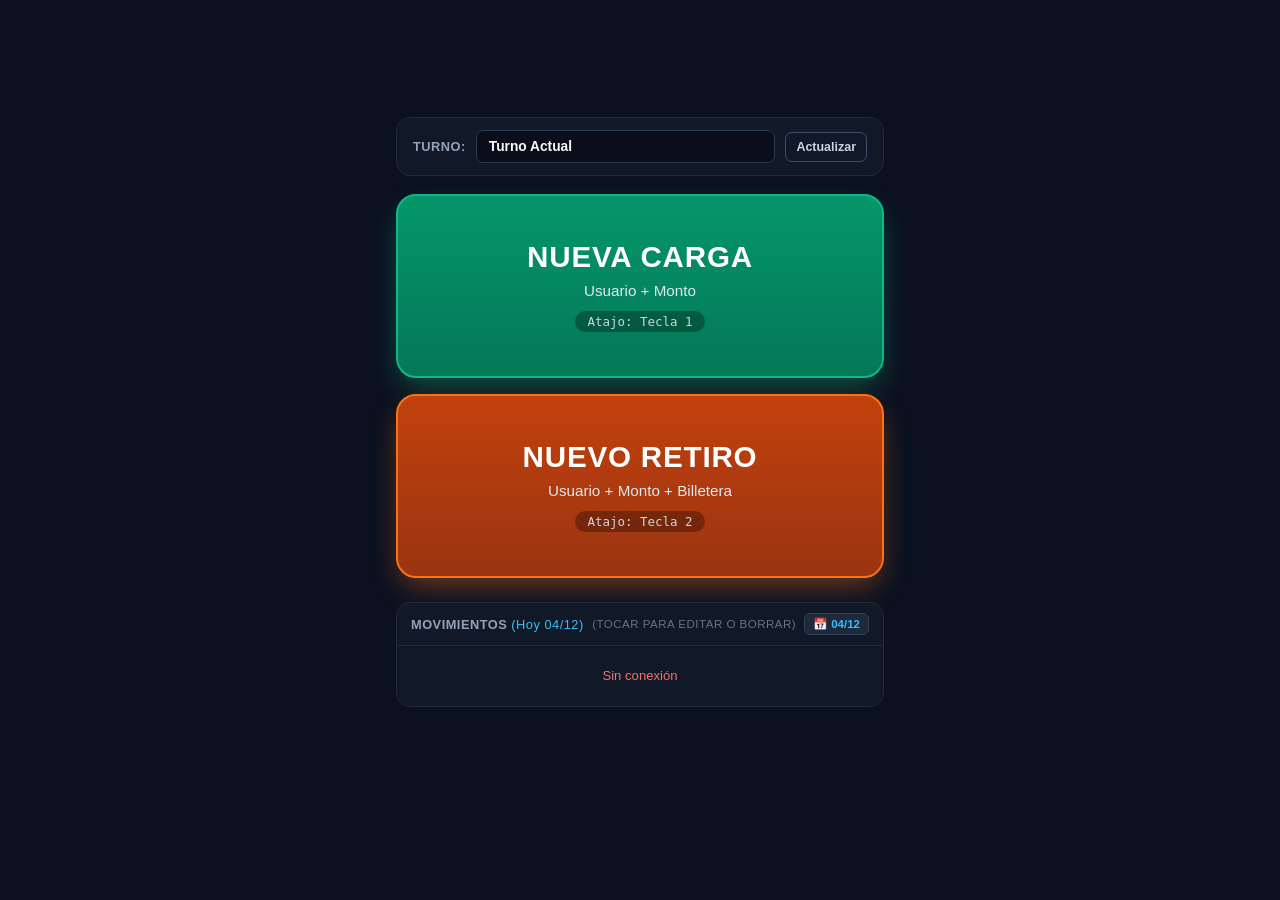
<file: cargas.html>
<!DOCTYPE html>
<html lang="es">
<head>
  <meta charset="UTF-8" />
  <meta name="viewport" content="width=device-width, initial-scale=1.0, maximum-scale=1.0, user-scalable=no" />
  <title>Registro — Cargas y Retiros</title>
  <link rel="stylesheet" href="css/styles.css" />
  <style>
    * {
      box-sizing: border-box;
      -webkit-tap-highlight-color: transparent;
    }
    body {
      background: #0b1120;
      color: #f8fafc;
      min-height: 100vh;
      margin: 0;
      font-family: -apple-system, BlinkMacSystemFont, "Segoe UI", Roboto, Helvetica, Arial, sans-serif;
      display: flex;
      flex-direction: column;
      justify-content: center;
    }
    .worker-container {
      width: 100%;
      max-width: 520px;
      margin: 0 auto;
      padding: 20px 16px;
      display: flex;
      flex-direction: column;
      gap: 18px;
    }

    /* BARRA SUPERIOR MINIMALISTA */
    .top-bar {
      display: flex;
      align-items: center;
      justify-content: space-between;
      gap: 12px;
      background: #111827;
      border: 1px solid #1e293b;
      border-radius: 14px;
      padding: 12px 16px;
    }
    .shift-box {
      display: flex;
      align-items: center;
      gap: 10px;
      width: 100%;
    }
    .shift-box label {
      font-size: 0.8rem;
      text-transform: uppercase;
      letter-spacing: 0.5px;
      color: #94a3b8;
      font-weight: 700;
      white-space: nowrap;
    }
    .shift-input {
      background: #0f172a;
      border: 1.5px solid #334155;
      color: #f8fafc;
      padding: 9px 12px;
      border-radius: 8px;
      font-size: 0.92rem;
      font-weight: 700;
      flex: 1;
      min-width: 120px;
    }
    .shift-input:focus {
      outline: none;
      border-color: #38bdf8;
    }

    /* LOS 2 BOTONES BIEN GRANDES */
    .big-actions-grid {
      display: flex;
      flex-direction: column;
      gap: 16px;
      width: 100%;
    }
    .giant-btn {
      display: flex;
      flex-direction: column;
      align-items: center;
      justify-content: center;
      gap: 8px;
      padding: 44px 20px;
      border-radius: 20px;
      border: 2.5px solid transparent;
      cursor: pointer;
      transition: transform 0.1s ease, box-shadow 0.15s ease, background 0.15s ease;
      text-align: center;
      user-select: none;
      width: 100%;
    }
    @media (max-width: 480px) {
      .giant-btn {
        padding: 38px 16px;
      }
    }
    .giant-btn:active {
      transform: scale(0.97);
    }
    .giant-btn-carga {
      background: linear-gradient(180deg, #059669 0%, #047857 100%);
      border-color: #10b981;
      box-shadow: 0 12px 30px -6px rgba(16, 185, 129, 0.45);
    }
    .giant-btn-carga:hover {
      background: linear-gradient(180deg, #10b981 0%, #059669 100%);
      box-shadow: 0 16px 36px -4px rgba(16, 185, 129, 0.6);
    }
    .giant-btn-retiro {
      background: linear-gradient(180deg, #c2410c 0%, #9a3412 100%);
      border-color: #f97316;
      box-shadow: 0 12px 30px -6px rgba(249, 115, 22, 0.45);
    }
    .giant-btn-retiro:hover {
      background: linear-gradient(180deg, #ea580c 0%, #c2410c 100%);
      box-shadow: 0 16px 36px -4px rgba(249, 115, 22, 0.6);
    }
    .giant-title {
      font-size: 1.85rem;
      font-weight: 900;
      letter-spacing: 0.8px;
      color: #ffffff;
      text-transform: uppercase;
    }
    .giant-sub {
      font-size: 0.95rem;
      color: #e2e8f0;
      font-weight: 500;
    }
    .giant-kbd {
      margin-top: 4px;
      font-size: 0.78rem;
      padding: 3px 12px;
      border-radius: 999px;
      background: rgba(0, 0, 0, 0.3);
      color: #cbd5e1;
      font-family: 'Consolas', monospace;
    }
    /* BOTON DIAS EN MINI HISTORIAL */
    .btn-dias-historial {
      background: #1e293b;
      border: 1px solid #334155;
      color: #38bdf8;
      padding: 3px 8px;
      border-radius: 6px;
      font-size: 0.72rem;
      font-weight: 700;
      cursor: pointer;
      display: inline-flex;
      align-items: center;
      gap: 4px;
      text-transform: none;
      transition: all 0.15s ease;
    }
    .btn-dias-historial:hover {
      background: #0284c7;
      border-color: #38bdf8;
      color: #ffffff;
    }
    .mini-history-header-right {
      display: flex;
      align-items: center;
      gap: 8px;
    }
    .dia-chip-item {
      padding: 10px 14px;
      background: #0f172a;
      border: 1.5px solid #334155;
      border-radius: 8px;
      color: #cbd5e1;
      font-weight: 700;
      font-size: 0.92rem;
      cursor: pointer;
      display: flex;
      justify-content: space-between;
      align-items: center;
      transition: all 0.12s ease;
    }
    .dia-chip-item:hover {
      background: #1e293b;
      border-color: #38bdf8;
      color: #ffffff;
    }
    .dia-chip-item.active {
      background: rgba(56, 189, 248, 0.15);
      border-color: #38bdf8;
      color: #38bdf8;
    }

    /* LISTA SIMPLE DE MOVIMIENTOS RECIENTES */
    .mini-history-card {
      background: #111827;
      border: 1px solid #1e293b;
      border-radius: 14px;
      overflow: hidden;
      margin-top: 6px;
    }
    .mini-history-header {
      padding: 10px 14px;
      border-bottom: 1px solid #1e293b;
      font-size: 0.8rem;
      font-weight: 700;
      color: #94a3b8;
      text-transform: uppercase;
      letter-spacing: 0.5px;
      display: flex;
      justify-content: space-between;
      align-items: center;
    }
    .mini-history-list {
      max-height: 260px;
      overflow-y: auto;
      display: flex;
      flex-direction: column;
    }
    .mini-history-item {
      display: flex;
      align-items: center;
      justify-content: space-between;
      padding: 10px 14px;
      border-bottom: 1px solid rgba(30, 41, 59, 0.7);
      cursor: pointer;
      transition: background 0.12s ease;
      user-select: none;
    }
    .mini-history-item:hover {
      background: #1e293b;
    }
    .mini-history-item:last-child {
      border-bottom: none;
    }
    .mini-item-left {
      display: flex;
      align-items: center;
      gap: 10px;
    }
    .mini-badge {
      font-size: 0.7rem;
      font-weight: 800;
      padding: 3px 7px;
      border-radius: 5px;
      text-transform: uppercase;
    }
    .mini-badge-carga {
      background: rgba(16, 185, 129, 0.18);
      color: #34d399;
      border: 1px solid rgba(16, 185, 129, 0.35);
    }
    .mini-badge-retiro {
      background: rgba(249, 115, 22, 0.18);
      color: #fb923c;
      border: 1px solid rgba(249, 115, 22, 0.35);
    }
    .mini-user {
      font-size: 0.95rem;
      font-weight: 800;
      color: #ffffff;
    }
    .mini-info-sub {
      font-size: 0.72rem;
      color: #64748b;
    }
    .mini-item-right {
      text-align: right;
    }
    .mini-amount {
      font-size: 1rem;
      font-weight: 800;
      font-family: 'Consolas', monospace;
    }
    .mini-amount-carga {
      color: #34d399;
    }
    .mini-amount-retiro {
      color: #fb923c;
    }
    .mini-empty {
      padding: 20px;
      text-align: center;
      color: #64748b;
      font-size: 0.82rem;
    }

    /* SELECTOR TIPO EN MODAL EDICION */
    .tipo-switch-wrap {
      display: flex;
      gap: 8px;
      margin-bottom: 14px;
    }
    .tipo-switch-btn {
      flex: 1;
      padding: 10px;
      border-radius: 8px;
      border: 1.5px solid #334155;
      background: #0b1120;
      color: #94a3b8;
      font-size: 0.88rem;
      font-weight: 800;
      cursor: pointer;
      text-align: center;
      text-transform: uppercase;
    }
    .tipo-switch-btn.active-carga {
      border-color: #10b981;
      background: rgba(16, 185, 129, 0.2);
      color: #34d399;
    }
    .tipo-switch-btn.active-retiro {
      border-color: #f97316;
      background: rgba(249, 115, 22, 0.2);
      color: #fb923c;
    }

    /* RESUMEN RÁPIDO */
    .stats-strip {
      display: grid;
      grid-template-columns: repeat(3, 1fr);
      gap: 10px;
    }
    .stat-mini {
      background: #111827;
      border: 1px solid #1e293b;
      border-radius: 10px;
      padding: 10px 12px;
      display: flex;
      flex-direction: column;
      gap: 2px;
    }
    .stat-mini span {
      font-size: 0.72rem;
      color: #94a3b8;
      text-transform: uppercase;
      font-weight: 700;
    }
    .stat-mini strong {
      font-size: 1.15rem;
      font-family: 'Consolas', monospace;
    }

    /* TABLA RESUMEN */
    .recent-card {
      background: #111827;
      border: 1px solid #1e293b;
      border-radius: 12px;
      overflow: hidden;
    }
    .recent-header {
      padding: 12px 14px;
      border-bottom: 1px solid #1e293b;
      display: flex;
      align-items: center;
      justify-content: space-between;
      gap: 10px;
    }
    .recent-header strong {
      font-size: 0.9rem;
      color: #cbd5e1;
    }
    .action-icon-btn {
      background: #1e293b;
      border: 1px solid #334155;
      color: #cbd5e1;
      padding: 6px 10px;
      border-radius: 6px;
      cursor: pointer;
      font-size: 0.78rem;
    }
    .action-icon-btn:hover {
      background: #334155;
      color: #fff;
    }

    /* MODAL POPUP */
    .quick-modal-backdrop {
      position: fixed;
      inset: 0;
      background: rgba(2, 6, 23, 0.85);
      backdrop-filter: blur(4px);
      display: none;
      align-items: center;
      justify-content: center;
      z-index: 2000;
      padding: 14px;
    }
    .quick-modal-backdrop.open {
      display: flex;
    }
    .quick-modal {
      background: #111827;
      border: 2px solid #334155;
      border-radius: 16px;
      width: 100%;
      max-width: 440px;
      padding: 20px;
      box-shadow: 0 20px 50px rgba(0, 0, 0, 0.7);
      animation: popIn 0.12s ease-out;
    }
    @keyframes popIn {
      from { transform: scale(0.96); opacity: 0; }
      to { transform: scale(1); opacity: 1; }
    }
    .quick-modal.mode-carga {
      border-color: #10b981;
    }
    .quick-modal.mode-retiro {
      border-color: #f97316;
    }
    .qm-header {
      display: flex;
      align-items: center;
      justify-content: space-between;
      margin-bottom: 14px;
    }
    .qm-title {
      font-size: 1.25rem;
      font-weight: 900;
      letter-spacing: 0.3px;
    }
    .qm-auto-time {
      background: #0f172a;
      border: 1px solid #1e293b;
      border-radius: 8px;
      padding: 8px 12px;
      font-size: 0.82rem;
      color: #94a3b8;
      margin-bottom: 14px;
      display: flex;
      align-items: center;
      justify-content: space-between;
    }
    .qm-auto-time strong {
      color: #38bdf8;
      font-family: 'Consolas', monospace;
      font-size: 0.95rem;
    }
    .qm-field {
      margin-bottom: 14px;
    }
    .qm-field label {
      display: block;
      font-size: 0.8rem;
      font-weight: 700;
      text-transform: uppercase;
      letter-spacing: 0.4px;
      color: #cbd5e1;
      margin-bottom: 6px;
    }
    .qm-input {
      width: 100%;
      background: #0b1120;
      border: 1.5px solid #334155;
      border-radius: 8px;
      padding: 12px 14px;
      font-size: 1.1rem;
      font-weight: 700;
      color: #ffffff;
      box-sizing: border-box;
    }
    .qm-input:focus {
      outline: none;
      border-color: #38bdf8;
      box-shadow: 0 0 0 3px rgba(56, 189, 248, 0.2);
    }
    /* AUTOCOMPLETADO PREDICTIVO MEJORADO */
    .qm-autocomplete-wrap {
      position: relative;
    }
    .qm-predictive-dropdown {
      position: absolute;
      top: 100%;
      left: 0;
      right: 0;
      background: #0f172a;
      border: 1.5px solid #38bdf8;
      border-radius: 8px;
      margin-top: 4px;
      max-height: 210px;
      overflow-y: auto;
      z-index: 2500;
      box-shadow: 0 10px 25px rgba(0, 0, 0, 0.6);
      display: none;
    }
    .qm-predictive-item {
      padding: 10px 14px;
      border-bottom: 1px solid #1e293b;
      font-size: 0.95rem;
      font-weight: 700;
      color: #f1f5f9;
      cursor: pointer;
      display: flex;
      justify-content: space-between;
      align-items: center;
      transition: background 0.1s ease;
    }
    .qm-predictive-item:last-child {
      border-bottom: none;
    }
    .qm-predictive-item:hover, .qm-predictive-item.selected {
      background: #1e293b;
      color: #38bdf8;
    }
    .qm-predictive-item mark {
      background: transparent;
      color: #38bdf8;
      font-weight: 900;
      text-decoration: underline;
    }
    .qm-predictive-badge {
      font-size: 0.72rem;
      color: #64748b;
      font-family: monospace;
    }

    /* BOTONES RÁPIDOS DE MONTO (500, 1000, 5000, 10000) */
    .amount-quick-bar {
      display: grid;
      grid-template-columns: repeat(4, 1fr);
      border: 1px solid #d97706;
      border-radius: 8px;
      overflow: hidden;
      margin-top: 8px;
      background: #090e1a;
    }
    .amount-quick-btn {
      background: transparent;
      border: none;
      border-right: 1px solid #d97706;
      padding: 10px 4px;
      color: #fbbf24;
      font-weight: 800;
      font-size: 0.92rem;
      font-family: 'Consolas', monospace;
      cursor: pointer;
      text-align: center;
      transition: all 0.12s ease;
      user-select: none;
    }
    .amount-quick-btn:last-child {
      border-right: none;
    }
    .amount-quick-btn:hover {
      background: rgba(245, 158, 11, 0.15);
      color: #ffffff;
    }
    .amount-quick-btn:active {
      background: #d97706;
      color: #0b1120;
    }

    /* CAMPO REGALÍA */
    .qm-regalia-wrap {
      background: rgba(16, 185, 129, 0.06);
      border: 1px dashed rgba(16, 185, 129, 0.35);
      border-radius: 8px;
      padding: 10px 12px;
      margin-bottom: 14px;
    }
    .qm-regalia-header {
      display: flex;
      justify-content: space-between;
      align-items: center;
      margin-bottom: 6px;
    }
    .qm-regalia-header label {
      margin-bottom: 0;
      color: #34d399;
    }
    .qm-regalia-info {
      font-size: 0.72rem;
      color: #94a3b8;
    }

    .wallet-chips {
      display: flex;
      gap: 6px;
      flex-wrap: wrap;
      margin-top: 8px;
    }
    .wallet-chip {
      background: #1e293b;
      border: 1px solid #334155;
      color: #cbd5e1;
      font-size: 0.74rem;
      padding: 4px 9px;
      border-radius: 6px;
      cursor: pointer;
    }
    .wallet-chip:hover {
      border-color: #f97316;
      color: #fff;
    }
    .qm-submit-btn {
      width: 100%;
      padding: 14px;
      border-radius: 10px;
      border: none;
      font-size: 1rem;
      font-weight: 800;
      color: #ffffff;
      cursor: pointer;
      margin-top: 4px;
      text-transform: uppercase;
      letter-spacing: 0.5px;
    }
    .qm-submit-carga {
      background: #10b981;
    }
    .qm-submit-carga:hover {
      background: #059669;
    }
    .qm-submit-retiro {
      background: #f97316;
    }
    .qm-submit-retiro:hover {
      background: #ea580c;
    }
    .modal-close {
      background: transparent;
      border: none;
      color: #94a3b8;
      font-size: 1.2rem;
      cursor: pointer;
      padding: 4px 8px;
      line-height: 1;
    }
    .modal-close:hover {
      color: #fff;
    }
  </style>
</head>
<body>
  <div class="worker-container">
    <!-- BARRA SUPERIOR -->
    <div class="top-bar">
      <div class="shift-box">
        <label for="workerShiftInput">Turno:</label>
        <input
          type="text"
          id="workerShiftInput"
          class="shift-input"
          placeholder="Ej: TM · Erika y Pri"
          onchange="saveWorkerShift()"
        />
        <button class="btn btn-outline" onclick="loadMovimientos()" style="padding: 7px 10px; font-size: 0.78rem;">
          Actualizar
        </button>
      </div>
    </div>

    <!-- LOS 2 BOTONES PRINCIPALES (SIN EMOJIS, 100% RESPONSIVE) -->
    <div class="big-actions-grid">
      <button type="button" class="giant-btn giant-btn-carga" onclick="openQuickModal('DEPOSITO')">
        <span class="giant-title">NUEVA CARGA</span>
        <span class="giant-sub">Usuario + Monto</span>
        <span class="giant-kbd">Atajo: Tecla 1</span>
      </button>

      <button type="button" class="giant-btn giant-btn-retiro" onclick="openQuickModal('RETIRO')">
        <span class="giant-title">NUEVO RETIRO</span>
        <span class="giant-sub">Usuario + Monto + Billetera</span>
        <span class="giant-kbd">Atajo: Tecla 2</span>
      </button>
    </div>

    <!-- LISTA SIMPLE DE MOVIMIENTOS RECIENTES (TOCAR PARA EDITAR O BORRAR) -->
    <div class="mini-history-card">
      <div class="mini-history-header">
        <span>Movimientos <span id="miniHistoryDayLabel" style="color: #38bdf8; font-weight: normal; text-transform: none;"></span></span>
        <div class="mini-history-header-right">
          <span style="font-size: 0.72rem; color: #64748b; font-weight: normal;">(Tocar para editar o borrar)</span>
          <button type="button" class="btn-dias-historial" onclick="openDiasModal()" title="Seleccionar día de movimientos">
            📅 <span id="btnDiasLabel">Días</span>
          </button>
        </div>
      </div>
      <div class="mini-history-list" id="miniHistoryList">
        <div class="mini-empty">Cargando movimientos...</div>
      </div>
    </div>
  </div>

  <!-- ========================================================= -->
  <!-- MODAL: SELECCIONAR DÍA PARA HISTORIAL                     -->
  <!-- ========================================================= -->
  <div class="quick-modal-backdrop" id="diasModalBackdrop" onclick="handleBackdropClick(event, 'diasModalBackdrop')">
    <div class="quick-modal" style="max-width: 360px; border-color: #38bdf8;">
      <div class="qm-header" style="margin-bottom: 10px;">
        <div class="qm-title" style="color: #38bdf8; font-size: 1.1rem;">📅 SELECCIONAR DÍA</div>
        <button class="modal-close" onclick="closeDiasModal()" type="button">✕</button>
      </div>
      <p style="font-size: 0.78rem; color: #94a3b8; margin-bottom: 12px;">
        Elegí qué día querés consultar en los movimientos recientes:
      </p>
      <div id="diasListContainer" style="display: flex; flex-direction: column; gap: 8px; max-height: 280px; overflow-y: auto;">
        <div style="text-align: center; color: #64748b; padding: 15px; font-size: 0.82rem;">Cargando días disponibles...</div>
      </div>
    </div>
  </div>

  <!-- ========================================================= -->
  <!-- MODAL RÁPIDO: CARGA O RETIRO                              -->
  <!-- ========================================================= -->
  <div class="quick-modal-backdrop" id="quickModalBackdrop" onclick="handleBackdropClick(event, 'quickModalBackdrop')">
    <div class="quick-modal mode-carga" id="quickModalBox">
      <div class="qm-header">
        <div class="qm-title" id="qmTitle">NUEVA CARGA</div>
        <button class="modal-close" onclick="closeQuickModal()" type="button">✕</button>
      </div>

      <!-- Horario automático informativo -->
      <div class="qm-auto-time">
        <span>Horario automático:</span>
        <strong id="qmAutoClock">--:-- · --/--</strong>
      </div>

      <form id="quickForm" onsubmit="submitQuickForm(event)" autocomplete="off">
        <input type="hidden" id="qmEditId" value="" />
        <input type="hidden" id="qmTipo" value="DEPOSITO" />

        <!-- SELECTOR DE TIPO (CARGA O RETIRO) AL EDITAR O CREAR -->
        <div class="tipo-switch-wrap" id="tipoSwitchRow">
          <button type="button" class="tipo-switch-btn active-carga" id="btnSwitchCarga" onclick="setModalTipo('DEPOSITO')">
            Carga
          </button>
          <button type="button" class="tipo-switch-btn" id="btnSwitchRetiro" onclick="setModalTipo('RETIRO')">
            Retiro
          </button>
        </div>

        <!-- CAMPO 1: USUARIO CON AUTOCOMPLETADO PREDICTIVO MEJORADO -->
        <div class="qm-field">
          <label for="qmUsuario">1. Nombre de Usuario</label>
          <div class="qm-autocomplete-wrap">
            <input
              type="text"
              id="qmUsuario"
              class="qm-input"
              placeholder="Ej: selenanvxx"
              autocomplete="off"
              required
              oninput="handleUserPredictiveInput(this.value)"
              onkeydown="handleUserPredictiveKeyDown(event)"
              onfocus="handleUserPredictiveFocus()"
            />
            <div class="qm-predictive-dropdown" id="userPredictiveDropdown"></div>
          </div>
          <datalist id="knownUsersList"></datalist>
        </div>

        <!-- CAMPO 2: MONTO + BOTONES RÁPIDOS (500, 1000, 5000, 10000) -->
        <div class="qm-field">
          <div style="display: flex; justify-content: space-between; align-items: center; margin-bottom: 6px;">
            <label for="qmMonto" style="margin-bottom: 0;">2. Monto ($)</label>
            <span id="montoTotalSumPreview" style="font-size: 0.76rem; color: #34d399; font-weight: 800; font-family: monospace; display: none;"></span>
          </div>
          <input
            type="text"
            inputmode="decimal"
            id="qmMonto"
            class="qm-input"
            placeholder="0"
            required
            oninput="updateMontoTotalPreview()"
          />
          <div class="amount-quick-bar">
            <button type="button" class="amount-quick-btn" onclick="setQuickAmount(500)">500</button>
            <button type="button" class="amount-quick-btn" onclick="setQuickAmount(1000)">1000</button>
            <button type="button" class="amount-quick-btn" onclick="setQuickAmount(5000)">5000</button>
            <button type="button" class="amount-quick-btn" onclick="setQuickAmount(10000)">10000</button>
          </div>
        </div>

        <!-- CAMPO REGALÍA (OPCIONAL, SOLO PARA CARGA - SE SUMA AL MONTO) -->
        <div class="qm-field" id="qmRegaliaWrap">
          <label for="qmRegalia">Regalía</label>
          <input
            type="text"
            inputmode="decimal"
            id="qmRegalia"
            class="qm-input"
            placeholder="Ej: 500"
            oninput="updateMontoTotalPreview()"
          />
        </div>

        <!-- CAMPO 3: BILLETERA (SOLO EN RETIRO) -->
        <div class="qm-field" id="qmBilleteraWrap" style="display: none;">
          <label for="qmBilletera">3. ¿De qué billetera se pagó?</label>
          <input
            type="text"
            id="qmBilletera"
            class="qm-input"
            placeholder="Ej: Mp morena / Brubank / Uala"
          />
          <div class="wallet-chips" id="walletChipsContainer"></div>
        </div>

        <!-- HISTORIAL DE EDICIÓN (SI YA FUE EDITADO ANTES) -->
        <div id="qmHistoryAlert" style="display: none; background: rgba(56, 189, 248, 0.12); border: 1px solid rgba(56, 189, 248, 0.3); border-radius: 8px; padding: 8px 12px; font-size: 0.78rem; color: #7dd3fc; margin-bottom: 12px;"></div>

        <button type="submit" class="qm-submit-btn qm-submit-carga" id="qmSubmitBtn">
          Guardar Carga (Enter)
        </button>

        <!-- BOTÓN ELIMINAR / MANDAR A PAPELERA (SOLO VISIBLE AL EDITAR) -->
        <button type="button" id="qmDeleteBtn" onclick="deleteCurrentEditItem()" style="display: none; width: 100%; margin-top: 8px; padding: 10px; background: transparent; border: 1px solid #ef4444; color: #f87171; border-radius: 8px; font-weight: 700; font-size: 0.85rem; cursor: pointer;">
          Borrar Movimiento
        </button>
      </form>
    </div>
  </div>

  <!-- ========================================================= -->
  <!-- MODAL SECRETO DE CONFIGURACIÓN DE SUPABASE (CLAVE: +991)  -->
  <!-- ========================================================= -->
  <div class="quick-modal-backdrop" id="supabaseModalBackdrop" onclick="handleBackdropClick(event, 'supabaseModalBackdrop')">
    <div class="quick-modal" style="max-width: 580px; border-color: #38bdf8;">
      <div class="qm-header">
        <div class="qm-title" style="color: #38bdf8;">Configuración de Base de Datos (Supabase)</div>
        <button class="modal-close" onclick="closeSupabaseModal()" type="button">✕</button>
      </div>

      <p style="font-size: 0.83rem; color: #cbd5e1; margin-top: 0; line-height: 1.5;">
        Conectá tu proyecto de Supabase para guardar en la nube en tiempo real.
      </p>

      <div class="qm-field">
        <label for="sbUrlInput">Supabase Project URL</label>
        <input type="text" id="sbUrlInput" class="qm-input" style="font-size: 0.88rem; font-family: monospace;" placeholder="https://xxxxxxxxxxxx.supabase.co" />
      </div>

      <div class="qm-field">
        <label for="sbKeyInput">Supabase Anon Public Key</label>
        <input type="text" id="sbKeyInput" class="qm-input" style="font-size: 0.82rem; font-family: monospace;" placeholder="eyJhbGciOiJIUzI1NiIsInR5cCI6IkpXVCJ9..." />
      </div>

      <details style="background: #0b1120; border: 1px solid #1e293b; border-radius: 8px; padding: 10px 12px; margin-bottom: 14px;">
        <summary style="cursor: pointer; font-weight: 700; font-size: 0.82rem; color: #38bdf8;">
          Código SQL para crear la tabla en Supabase (1 clic)
        </summary>
        <p style="font-size: 0.75rem; color: #94a3b8; margin: 8px 0;">
          En Supabase andá a <strong>SQL Editor → New Query</strong>, pegá esto y dale a <strong>Run</strong>:
        </p>
        <pre id="sqlSnippet" style="background: #020617; color: #a7f3d0; padding: 8px; border-radius: 6px; font-size: 0.72rem; overflow-x: auto; margin: 0;">create table if not exists public.movimientos (
  id bigint generated by default as identity primary key,
  tipo text not null default 'DEPOSITO',
  usuario text not null,
  monto numeric not null default 0,
  billetera text default '',
  hora text not null,
  fecha_dia text not null,
  turno text default '',
  verificado boolean default false,
  created_at timestamptz default now()
);

alter table public.movimientos enable row level security;

create policy "Acceso publico total movimientos"
  on public.movimientos for all
  using (true)
  with check (true);</pre>
        <button type="button" class="btn btn-outline" onclick="copySqlSnippet()" style="margin-top: 8px; padding: 5px 10px; font-size: 0.74rem;">
          Copiar SQL
        </button>
      </details>

      <div style="display: flex; gap: 8px; justify-content: flex-end;">
        <button type="button" class="btn btn-outline" onclick="closeSupabaseModal()">Cancelar</button>
        <button type="button" class="btn btn-primary" onclick="saveSupabaseConfigFromModal()">Guardar y Conectar</button>
      </div>
    </div>
  </div>

  <!-- TOAST -->
  <div id="toast" class="toast"></div>

  <script src="js/state.js?v=20261105"></script>
  <script src="js/supabase-config.js?v=20261105"></script>
  <script>
    // Garantizar que las funciones actualizadas de Supabase (con papelera y orden descendente) estén siempre activas aunque GitHub tenga en caché js/supabase-config.js
    async function fetchMovimientosFromDB(fechaDiaFilter = null, includeDeleted = false) {
      const { url, key, isConfigured } = getSupabaseCredentials();
      if (isConfigured) {
        let endpoint = `${url}/rest/v1/${SUPABASE_TABLE}?select=*&order=id.desc`;
        if (!includeDeleted) {
          endpoint += `&or=(borrado.is.null,borrado.eq.false)`;
        }
        if (fechaDiaFilter && fechaDiaFilter !== 'all') {
          endpoint += `&fecha_dia=eq.${encodeURIComponent(fechaDiaFilter)}`;
        }
        const res = await fetch(endpoint, {
          headers: {
            'apikey': key,
            'Authorization': `Bearer ${key}`,
            'Content-Type': 'application/json'
          }
        });
        if (!res.ok) {
          const errText = await res.text();
          throw new Error(`Error Supabase (${res.status}): ${errText}`);
        }
        const data = await res.json();
        return { source: 'supabase', data };
      }
      const raw = localStorage.getItem(LOCAL_STORAGE_MOVS_KEY);
      let list = [];
      try { list = raw ? JSON.parse(raw) : []; } catch (e) { list = []; }
      if (!includeDeleted) list = list.filter(item => !item.borrado);
      if (fechaDiaFilter && fechaDiaFilter !== 'all') list = list.filter(item => item.fecha_dia === fechaDiaFilter);
      return { source: 'local', data: list };
    }

    async function updateMovimientoInDB(id, changes) {
      const { url, key, isConfigured } = getSupabaseCredentials();
      const dt = getCurrentDateAndTime();
      const finalChanges = {
        ...changes,
        editado_hora: changes.editado_hora || `${dt.hora} (${dt.fechaDia})`
      };
      if (isConfigured) {
        const endpoint = `${url}/rest/v1/${SUPABASE_TABLE}?id=eq.${encodeURIComponent(id)}`;
        const res = await fetch(endpoint, {
          method: 'PATCH',
          headers: {
            'apikey': key,
            'Authorization': `Bearer ${key}`,
            'Content-Type': 'application/json',
            'Prefer': 'return=representation'
          },
          body: JSON.stringify(finalChanges)
        });
        if (!res.ok) {
          const errText = await res.text();
          throw new Error(`No se pudo actualizar en Supabase: ${errText}`);
        }
        const updated = await res.json();
        return { source: 'supabase', item: Array.isArray(updated) ? updated[0] : updated };
      }
      throw new Error('Supabase no configurado');
    }

    async function softDeleteMovimientoInDB(id) {
      const dt = getCurrentDateAndTime();
      return updateMovimientoInDB(id, {
        borrado: true,
        editado_hora: `Borrado a las ${dt.hora} (${dt.fechaDia})`
      });
    }

    let currentMovimientos = [];
    let currentSelectedDay = null; // null = día actual de hoy
    let availableDaysList = [];
    let clockInterval = null;
    let secretBuffer = ''; // Detección de la clave secreta +991

    const DEFAULT_WALLETS = ['Mp morena', 'Mp', 'Brubank', 'Uala', 'Naranja X'];

    window.addEventListener('DOMContentLoaded', () => {
      // Bloquear el botón "Atrás" del navegador: si alguien toca atrás en el celular o PC, lo mantiene siempre en cargas.html
      try {
        window.history.pushState(null, '', window.location.href);
        window.addEventListener('popstate', () => {
          window.history.pushState(null, '', window.location.href);
        });
      } catch (err) {}

      const savedShift = localStorage.getItem('worker_active_shift_v1') || 'Turno Actual';
      document.getElementById('workerShiftInput').value = savedShift;

      renderWalletChips();
      loadMovimientos();

      // Detección de teclado general y combinación secreta +991
      document.addEventListener('keydown', (e) => {
        const isModalOpen = document.getElementById('quickModalBackdrop').classList.contains('open') ||
                            document.getElementById('supabaseModalBackdrop').classList.contains('open') ||
                            (document.getElementById('diasModalBackdrop') && document.getElementById('diasModalBackdrop').classList.contains('open'));

        if (isModalOpen) {
          if (e.key === 'Escape') {
            closeQuickModal();
            closeSupabaseModal();
            closeDiasModal();
          }
          return;
        }

        // Si el foco está en un input normal, no interceptar como atajo
        const activeTag = document.activeElement ? document.activeElement.tagName.toLowerCase() : '';
        if (activeTag === 'input' || activeTag === 'textarea' || activeTag === 'select') {
          return;
        }

        // Detección de la palabra clave secreta: +991
        if (e.key && e.key.length === 1) {
          secretBuffer = (secretBuffer + e.key.toLowerCase()).slice(-4);
          if (secretBuffer === '+991') {
            secretBuffer = '';
            openSupabaseModal();
            return;
          }
        }

        if (e.key === '1') {
          e.preventDefault();
          openQuickModal('DEPOSITO');
        } else if (e.key === '2') {
          e.preventDefault();
          openQuickModal('RETIRO');
        }
      });
    });

    function saveWorkerShift() {
      const val = document.getElementById('workerShiftInput').value.trim() || 'Turno Actual';
      localStorage.setItem('worker_active_shift_v1', val);
      showToast(`Turno guardado: ${val}`);
    }

    function renderWalletChips() {
      const savedWallets = JSON.parse(localStorage.getItem('worker_recent_wallets_v1') || '[]');
      const allWallets = [...new Set([...savedWallets, ...DEFAULT_WALLETS])].slice(0, 6);
      const container = document.getElementById('walletChipsContainer');
      container.innerHTML = allWallets.map(w =>
        `<span class="wallet-chip" onclick="selectWalletChip('${escapeHtml(w)}')">${escapeHtml(w)}</span>`
      ).join('');
    }

    function selectWalletChip(walletName) {
      const input = document.getElementById('qmBilletera');
      input.value = walletName;
      input.focus();
    }

    function rememberWallet(walletName) {
      if (!walletName) return;
      const saved = JSON.parse(localStorage.getItem('worker_recent_wallets_v1') || '[]');
      const updated = [walletName, ...saved.filter(w => w.toLowerCase() !== walletName.toLowerCase())].slice(0, 8);
      localStorage.setItem('worker_recent_wallets_v1', JSON.stringify(updated));
      renderWalletChips();
    }

    function updateAutoClockDisplay() {
      const dt = getCurrentDateAndTime();
      document.getElementById('qmAutoClock').textContent = `${dt.hora} hs · Fecha ${dt.fechaDia}`;
    }

    // Lista global de usuarios para predicción inteligente
    let allPredictiveUsers = [];
    let predictiveSelectedIndex = -1;

    function setQuickAmount(val) {
      const input = document.getElementById('qmMonto');
      const current = parseAmount(input.value) || 0;
      const total = current + Number(val || 0);
      input.value = total;
      updateMontoTotalPreview();
      input.focus();
    }

    function updateMontoTotalPreview() {
      const tipo = document.getElementById('qmTipo').value;
      const rawMonto = parseAmount(document.getElementById('qmMonto').value);
      const rawRegalia = (tipo === 'DEPOSITO') ? parseAmount(document.getElementById('qmRegalia').value) : 0;
      const preview = document.getElementById('montoTotalSumPreview');

      if (!preview) return;
      if (rawRegalia > 0 && rawMonto > 0) {
        const total = rawMonto + rawRegalia;
        preview.style.display = 'inline-block';
        preview.textContent = `Total a cargar: $ ${total.toLocaleString('es-AR')} ($ ${rawMonto.toLocaleString('es-AR')} + $ ${rawRegalia.toLocaleString('es-AR')} reg.)`;
      } else {
        preview.style.display = 'none';
        preview.textContent = '';
      }
    }

    function handleUserPredictiveFocus() {
      // No abrir nada al hacer clic o foco con el campo vacío
      const val = document.getElementById('qmUsuario').value.trim();
      if (val.length >= 1) {
        handleUserPredictiveInput(val);
      }
    }

    function handleUserPredictiveInput(val) {
      const dropdown = document.getElementById('userPredictiveDropdown');
      if (!dropdown) return;
      const q = String(val || '').trim().toLowerCase();

      // No mostrar nada si el input está vacío; solo a medida que el usuario escribe
      if (!q) {
        dropdown.style.display = 'none';
        dropdown.innerHTML = '';
        predictiveSelectedIndex = -1;
        return;
      }

      const matches = allPredictiveUsers.filter(u => u.name.toLowerCase().includes(q)).slice(0, 8);

      if (matches.length === 0) {
        dropdown.style.display = 'none';
        dropdown.innerHTML = '';
        predictiveSelectedIndex = -1;
        return;
      }

      predictiveSelectedIndex = -1;
      dropdown.style.display = 'block';
      dropdown.innerHTML = matches.map((m, idx) => {
        const rx = new RegExp(`(${q.replace(/[-/\\^$*+?.()|[\]{}]/g, '\\$&')})`, 'gi');
        const highlighted = escapeHtml(m.name).replace(rx, '<mark>$1</mark>');
        return `
          <div class="qm-predictive-item" data-idx="${idx}" onmousedown="selectPredictiveUser('${escapeHtml(m.name)}')">
            <span>${highlighted}</span>
            <span class="qm-predictive-badge">${m.count ? m.count + ' cargas' : ''}</span>
          </div>
        `;
      }).join('');
    }

    function handleUserPredictiveKeyDown(e) {
      const dropdown = document.getElementById('userPredictiveDropdown');
      if (!dropdown || dropdown.style.display === 'none') return;

      const items = dropdown.querySelectorAll('.qm-predictive-item');
      if (items.length === 0) return;

      if (e.key === 'ArrowDown') {
        e.preventDefault();
        predictiveSelectedIndex = (predictiveSelectedIndex + 1) % items.length;
        highlightPredictiveItem(items);
      } else if (e.key === 'ArrowUp') {
        e.preventDefault();
        predictiveSelectedIndex = (predictiveSelectedIndex - 1 + items.length) % items.length;
        highlightPredictiveItem(items);
      } else if (e.key === 'Enter' || e.key === 'Tab') {
        if (predictiveSelectedIndex >= 0 && predictiveSelectedIndex < items.length) {
          e.preventDefault();
          const chosen = items[predictiveSelectedIndex].querySelector('span').textContent.trim();
          selectPredictiveUser(chosen);
        }
      } else if (e.key === 'Escape') {
        dropdown.style.display = 'none';
      }
    }

    function highlightPredictiveItem(items) {
      items.forEach((it, idx) => {
        it.classList.toggle('selected', idx === predictiveSelectedIndex);
        if (idx === predictiveSelectedIndex) {
          it.scrollIntoView({ block: 'nearest' });
        }
      });
    }

    function selectPredictiveUser(userName) {
      const input = document.getElementById('qmUsuario');
      input.value = userName;
      const dropdown = document.getElementById('userPredictiveDropdown');
      if (dropdown) dropdown.style.display = 'none';
      setTimeout(() => {
        document.getElementById('qmMonto').focus();
      }, 40);
    }

    // Cerrar predictivo si se hace clic afuera
    document.addEventListener('click', (e) => {
      if (!e.target.closest('.qm-autocomplete-wrap')) {
        const dropdown = document.getElementById('userPredictiveDropdown');
        if (dropdown) dropdown.style.display = 'none';
      }
    });

    function setModalTipo(nuevoTipo) {
      const box = document.getElementById('quickModalBox');
      const titleEl = document.getElementById('qmTitle');
      const billeteraWrap = document.getElementById('qmBilleteraWrap');
      const billeteraInput = document.getElementById('qmBilletera');
      const submitBtn = document.getElementById('qmSubmitBtn');
      const btnCarga = document.getElementById('btnSwitchCarga');
      const btnRetiro = document.getElementById('btnSwitchRetiro');
      const editId = document.getElementById('qmEditId').value;

      document.getElementById('qmTipo').value = nuevoTipo;
      const regaliaWrap = document.getElementById('qmRegaliaWrap');

      if (nuevoTipo === 'RETIRO') {
        box.className = 'quick-modal mode-retiro';
        btnCarga.className = 'tipo-switch-btn';
        btnRetiro.className = 'tipo-switch-btn active-retiro';
        titleEl.textContent = editId ? 'EDITAR RETIRO' : 'NUEVO RETIRO';
        billeteraWrap.style.display = 'block';
        billeteraInput.required = true;
        if (regaliaWrap) regaliaWrap.style.display = 'none';
        submitBtn.className = 'qm-submit-btn qm-submit-retiro';
        submitBtn.textContent = editId ? 'GUARDAR CAMBIOS (ENTER)' : 'REGISTRAR RETIRO (ENTER)';
      } else {
        box.className = 'quick-modal mode-carga';
        btnCarga.className = 'tipo-switch-btn active-carga';
        btnRetiro.className = 'tipo-switch-btn';
        titleEl.textContent = editId ? 'EDITAR CARGA' : 'NUEVA CARGA';
        billeteraWrap.style.display = 'none';
        billeteraInput.required = false;
        if (regaliaWrap) regaliaWrap.style.display = 'block';
        submitBtn.className = 'qm-submit-btn qm-submit-carga';
        submitBtn.textContent = editId ? 'GUARDAR CAMBIOS (ENTER)' : 'GUARDAR CARGA (ENTER)';
      }
      updateMontoTotalPreview();
    }

    function openQuickModal(tipo, editItem = null) {
      const backdrop = document.getElementById('quickModalBackdrop');
      const billeteraInput = document.getElementById('qmBilletera');
      const historyAlert = document.getElementById('qmHistoryAlert');
      const deleteBtn = document.getElementById('qmDeleteBtn');

      document.getElementById('qmEditId').value = editItem ? editItem.id : '';
      setModalTipo(tipo);

      document.getElementById('qmUsuario').value = editItem ? editItem.usuario : '';
      document.getElementById('qmMonto').value = editItem ? editItem.monto : '';
      const regaliaInput = document.getElementById('qmRegalia');
      if (regaliaInput) regaliaInput.value = '';
      updateMontoTotalPreview();
      billeteraInput.value = editItem ? (editItem.billetera || '') : '';

      if (editItem) {
        document.getElementById('qmAutoClock').textContent = `${editItem.hora} hs · Fecha ${editItem.fecha_dia}`;
        deleteBtn.style.display = 'block';

        if (editItem.editado_hora) {
          historyAlert.style.display = 'block';
          historyAlert.textContent = `Última modificación: ${editItem.editado_hora}`;
        } else {
          historyAlert.style.display = 'none';
        }
      } else {
        deleteBtn.style.display = 'none';
        historyAlert.style.display = 'none';
        updateAutoClockDisplay();
        clearInterval(clockInterval);
        clockInterval = setInterval(updateAutoClockDisplay, 5000);
      }

      backdrop.classList.add('open');
      setTimeout(() => {
        document.getElementById('qmUsuario').focus();
      }, 40);
    }

    async function deleteCurrentEditItem() {
      const editId = document.getElementById('qmEditId').value;
      const usuario = document.getElementById('qmUsuario').value;
      if (!editId) return;

      if (!confirm(`¿Borrar movimiento de "${usuario}"? Se enviará a la papelera.`)) {
        return;
      }

      const btn = document.getElementById('qmDeleteBtn');
      btn.disabled = true;
      btn.textContent = 'Enviando a papelera...';

      try {
        await softDeleteMovimientoInDB(editId);
        showToast(`🗑️ Movimiento de ${usuario} enviado a papelera`);
        closeQuickModal();
        await loadMovimientos();
      } catch (err) {
        alert(err.message);
      } finally {
        btn.disabled = false;
        btn.textContent = 'Borrar Movimiento';
      }
    }

    function closeQuickModal() {
      document.getElementById('quickModalBackdrop').classList.remove('open');
      clearInterval(clockInterval);
    }

    async function submitQuickForm(e) {
      e.preventDefault();
      const editId = document.getElementById('qmEditId').value;
      const tipo = document.getElementById('qmTipo').value;
      const usuario = document.getElementById('qmUsuario').value.trim();
      const rawMonto = document.getElementById('qmMonto').value.trim();
      let monto = parseAmount(rawMonto);

      // Si es CARGA y tiene regalía, sumarla al monto total
      if (tipo === 'DEPOSITO') {
        const regaliaVal = parseAmount(document.getElementById('qmRegalia').value);
        if (regaliaVal > 0) {
          monto += regaliaVal;
        }
      }

      const billetera = tipo === 'RETIRO' ? document.getElementById('qmBilletera').value.trim() : '';
      const turno = document.getElementById('workerShiftInput').value.trim() || 'Turno Actual';

      if (!usuario) {
        showToast('Escribí el nombre de usuario');
        document.getElementById('qmUsuario').focus();
        return;
      }
      if (!monto || monto <= 0) {
        showToast('Ingresá un monto válido');
        document.getElementById('qmMonto').focus();
        return;
      }
      if (tipo === 'RETIRO' && !billetera) {
        showToast('Indicá la billetera del pago');
        document.getElementById('qmBilletera').focus();
        return;
      }

      const btn = document.getElementById('qmSubmitBtn');
      const prevText = btn.textContent;
      btn.disabled = true;
      btn.textContent = 'Guardando...';

      try {
        if (tipo === 'RETIRO') rememberWallet(billetera);

        if (editId) {
          await updateMovimientoInDB(editId, {
            tipo,
            usuario,
            monto,
            billetera,
            turno
          });
          showToast(`Movimiento de ${usuario} actualizado`);
        } else {
          await insertMovimientoInDB({
            tipo,
            usuario,
            monto,
            billetera,
            turno
          });
          showToast(`${tipo === 'RETIRO' ? 'Retiro' : 'Carga'} de ${usuario} ($ ${monto.toLocaleString('es-AR')}) guardada`);
        }

        closeQuickModal();
        await loadMovimientos();
      } catch (err) {
        alert(err.message);
      } finally {
        btn.disabled = false;
        btn.textContent = prevText;
      }
    }

    async function loadMovimientos() {
      const dt = getCurrentDateAndTime();
      const targetDay = currentSelectedDay || dt.fechaDia;

      const dayLabel = document.getElementById('miniHistoryDayLabel');
      const btnDiasLabel = document.getElementById('btnDiasLabel');
      if (dayLabel) {
        dayLabel.textContent = (currentSelectedDay && currentSelectedDay !== dt.fechaDia)
          ? `(${targetDay})`
          : `(Hoy ${dt.fechaDia})`;
      }
      if (btnDiasLabel) {
        btnDiasLabel.textContent = targetDay;
      }

      try {
        const res = await fetchMovimientosFromDB(targetDay, false);
        currentMovimientos = res.data || [];
        updateKnownUsersDatalist();
        renderMiniHistory();
      } catch (err) {
        const el = document.getElementById('miniHistoryList');
        if (el) el.innerHTML = `<div class="mini-empty" style="color:#f87171;">Sin conexión</div>`;
      }
    }

    async function openDiasModal() {
      const backdrop = document.getElementById('diasModalBackdrop');
      const container = document.getElementById('diasListContainer');
      backdrop.classList.add('open');
      container.innerHTML = `<div style="text-align: center; color: #64748b; padding: 15px; font-size: 0.82rem;">Cargando días...</div>`;

      const { url, key, isConfigured } = getSupabaseCredentials();
      const dt = getCurrentDateAndTime();
      const daysMap = {};
      daysMap[dt.fechaDia] = 0; // Garantizar que el día de hoy siempre esté

      if (isConfigured) {
        try {
          const res = await fetch(`${url}/rest/v1/${SUPABASE_TABLE}?select=fecha_dia,borrado&or=(borrado.is.null,borrado.eq.false)&order=id.desc&limit=1000`, {
            headers: { 'apikey': key, 'Authorization': `Bearer ${key}` }
          });
          if (res.ok) {
            const data = await res.json();
            if (Array.isArray(data)) {
              data.forEach(item => {
                if (item.fecha_dia) {
                  daysMap[item.fecha_dia] = (daysMap[item.fecha_dia] || 0) + 1;
                }
              });
            }
          }
        } catch (e) {
          console.warn('Error al listar días:', e);
        }
      }

      const daysArr = Object.keys(daysMap).sort((a, b) => {
        if (a === dt.fechaDia) return -1;
        if (b === dt.fechaDia) return 1;
        return b.localeCompare(a);
      });

      const currentActive = currentSelectedDay || dt.fechaDia;

      container.innerHTML = daysArr.map(d => {
        const isToday = d === dt.fechaDia;
        const isActive = d === currentActive;
        const count = daysMap[d] || 0;
        return `
          <div class="dia-chip-item ${isActive ? 'active' : ''}" onclick="selectDayFromModal('${escapeHtml(d)}')">
            <span>📅 ${escapeHtml(d)} ${isToday ? '<small style="color:#10b981; font-weight:normal;">(Hoy)</small>' : ''}</span>
            <span style="font-size:0.75rem; color:#94a3b8; font-family:monospace;">${count} movs</span>
          </div>
        `;
      }).join('');
    }

    function closeDiasModal() {
      const backdrop = document.getElementById('diasModalBackdrop');
      if (backdrop) backdrop.classList.remove('open');
    }

    function selectDayFromModal(dia) {
      currentSelectedDay = dia;
      closeDiasModal();
      loadMovimientos();
      showToast(`Mostrando movimientos del día ${dia}`);
    }

    function renderMiniHistory() {
      const listEl = document.getElementById('miniHistoryList');
      if (!listEl) return;

      if (!currentMovimientos || currentMovimientos.length === 0) {
        listEl.innerHTML = `<div class="mini-empty">No hay movimientos cargados hoy</div>`;
        return;
      }

      // Ordenar siempre por ID descendente (el más nuevo arriba de todo sin importar cómo venga de la base)
      const newestFirst = [...currentMovimientos].sort((a, b) => Number(b.id || 0) - Number(a.id || 0));

      listEl.innerHTML = newestFirst.map(m => {
        const isRetiro = m.tipo === 'RETIRO';
        const badgeClass = isRetiro ? 'mini-badge-retiro' : 'mini-badge-carga';
        const amountClass = isRetiro ? 'mini-amount-retiro' : 'mini-amount-carga';
        const editNotice = m.editado_hora ? `· <span style="color:#38bdf8;">Editado</span>` : '';
        const walletNotice = (isRetiro && m.billetera) ? `(${escapeHtml(m.billetera)})` : '';

        return `
          <div class="mini-history-item" onclick="editMovimiento('${escapeHtml(m.id)}')">
            <div class="mini-item-left">
              <span class="mini-badge ${badgeClass}">${isRetiro ? 'Retiro' : 'Carga'}</span>
              <div>
                <div class="mini-user">${escapeHtml(m.usuario)} <span style="font-size:0.75rem; color:#94a3b8; font-weight:normal;">${walletNotice}</span></div>
                <div class="mini-info-sub">${escapeHtml(m.hora || '--:--')} ${editNotice}</div>
              </div>
            </div>
            <div class="mini-item-right">
              <div class="mini-amount ${amountClass}">$ ${Number(m.monto || 0).toLocaleString('es-AR')}</div>
            </div>
          </div>
        `;
      }).join('');
    }

    async function updateKnownUsersDatalist() {
      // 1. Obtener los del día actual cargado
      const dayUsers = currentMovimientos.map(m => m.usuario).filter(Boolean);

      // 2. Traer la lista global de usuarios únicos de Supabase para enriquecer las sugerencias
      const userCounts = {};
      dayUsers.forEach(u => {
        const clean = u.trim();
        userCounts[clean] = (userCounts[clean] || 0) + 2;
      });

      const { url, key, isConfigured } = getSupabaseCredentials();
      if (isConfigured) {
        try {
          const res = await fetch(`${url}/rest/v1/${SUPABASE_TABLE}?select=usuario&borrado=eq.false&order=id.desc&limit=1000`, {
            headers: { 'apikey': key, 'Authorization': `Bearer ${key}` }
          });
          if (res.ok) {
            const data = await res.json();
            if (Array.isArray(data)) {
              data.forEach(r => {
                const u = String(r.usuario || '').trim();
                if (u) {
                  userCounts[u] = (userCounts[u] || 0) + 1;
                }
              });
            }
          }
        } catch (e) {
          console.warn('Error al cargar lista global de usuarios:', e);
        }
      }

      // Ordenar por popularidad (más usados primero)
      allPredictiveUsers = Object.keys(userCounts).map(name => ({
        name,
        count: userCounts[name]
      })).sort((a, b) => b.count - a.count);

      // Mantener también el datalist nativo como fallback
      const dl = document.getElementById('knownUsersList');
      if (dl) {
        dl.innerHTML = allPredictiveUsers.slice(0, 50).map(u => `<option value="${escapeHtml(u.name)}"></option>`).join('');
      }
    }

    function editMovimiento(id) {
      const item = currentMovimientos.find(x => String(x.id) === String(id));
      if (!item) return;
      openQuickModal(item.tipo, item);
    }

    async function removeMovimiento(id) {
      const item = currentMovimientos.find(x => String(x.id) === String(id));
      if (!item) return;
      if (!confirm(`¿Eliminar movimiento de "${item.usuario}" por $ ${Number(item.monto).toLocaleString('es-AR')}?`)) {
        return;
      }
      try {
        await deleteMovimientoFromDB(id);
        showToast('Movimiento eliminado');
        await loadMovimientos();
      } catch (err) {
        alert(err.message);
      }
    }

    // Modal secreto (clave cvr11)
    function openSupabaseModal() {
      const creds = getSupabaseCredentials();
      document.getElementById('sbUrlInput').value = creds.url;
      document.getElementById('sbKeyInput').value = creds.key;
      document.getElementById('supabaseModalBackdrop').classList.add('open');
    }

    function closeSupabaseModal() {
      document.getElementById('supabaseModalBackdrop').classList.remove('open');
    }

    async function saveSupabaseConfigFromModal() {
      const url = document.getElementById('sbUrlInput').value.trim();
      const key = document.getElementById('sbKeyInput').value.trim();
      saveSupabaseCredentials(url, key);
      closeSupabaseModal();
      await loadMovimientos();
      showToast('Supabase conectado correctamente');
    }

    function copySqlSnippet() {
      const sql = document.getElementById('sqlSnippet').textContent;
      navigator.clipboard.writeText(sql);
      showToast('Código SQL copiado');
    }

    function handleBackdropClick(e, id) {
      if (e.target.id === id) {
        document.getElementById(id).classList.remove('open');
        clearInterval(clockInterval);
      }
    }
  </script>
</body>
</html>
</file>
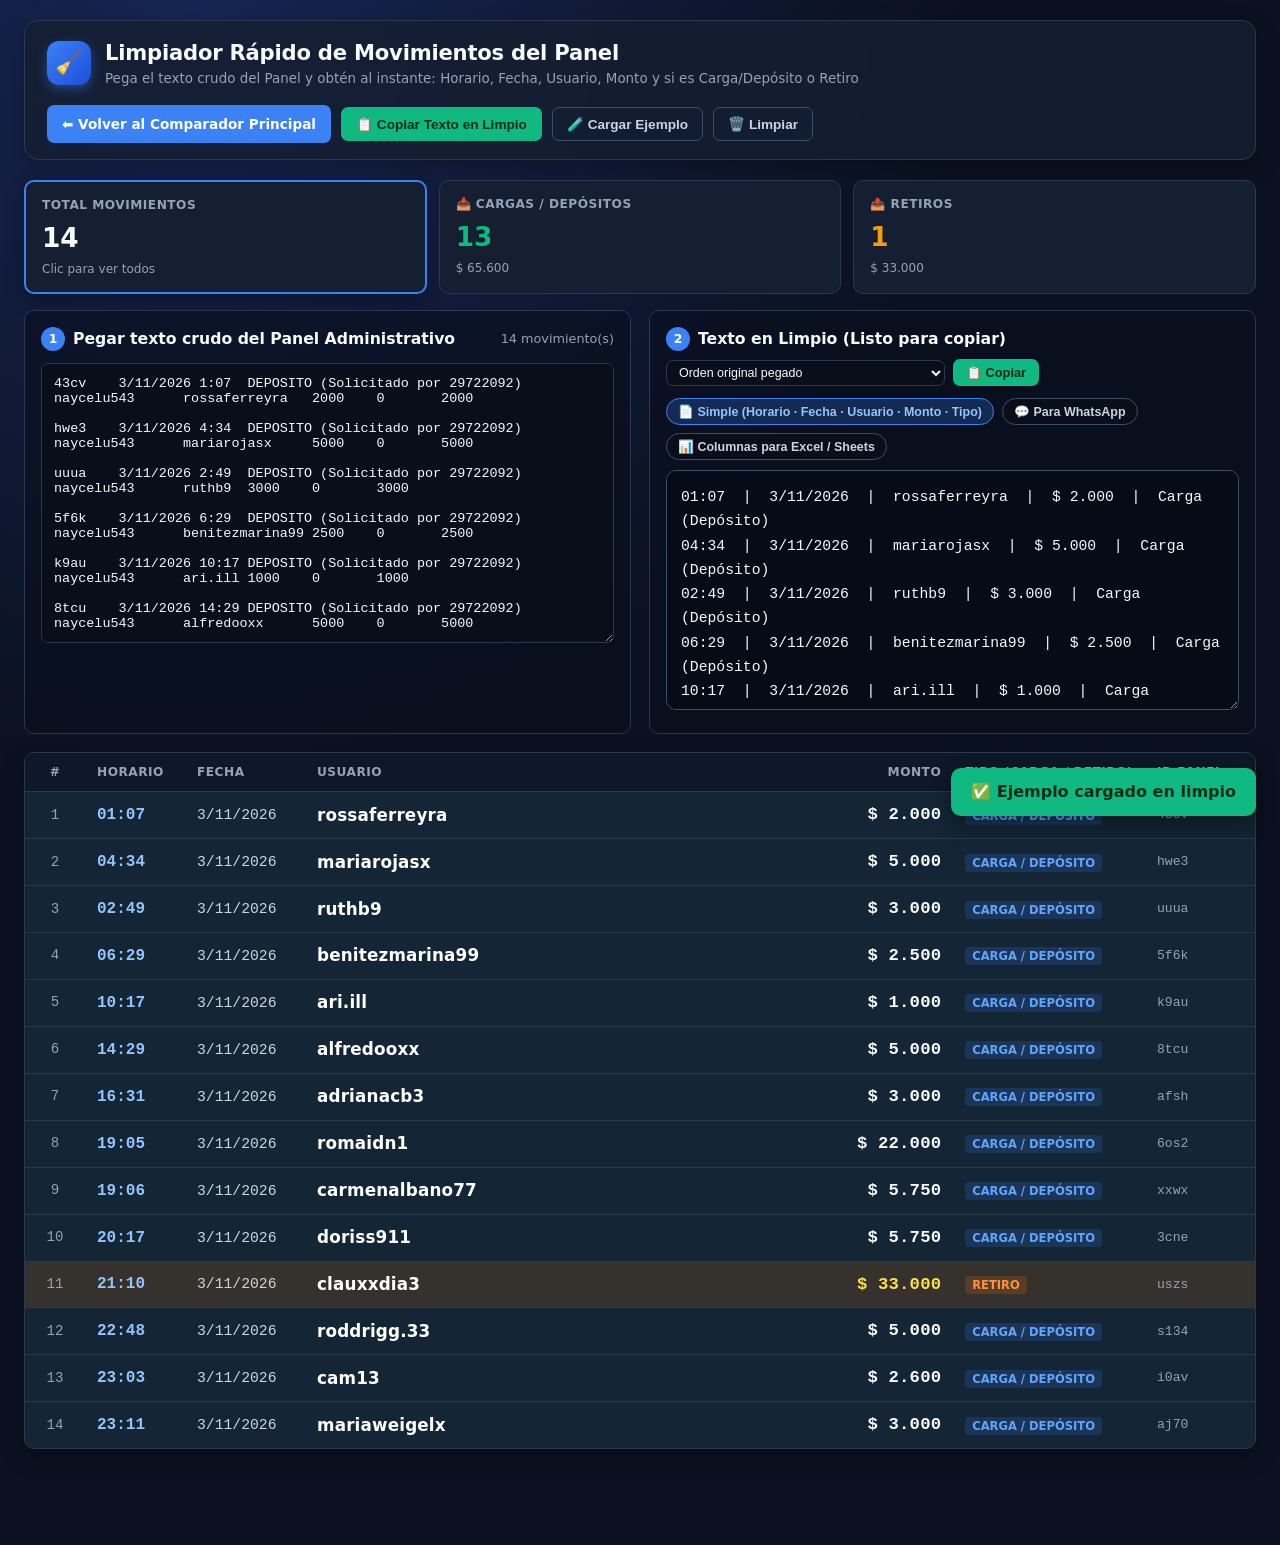
<file: limpiador.html>
<!DOCTYPE html>
<html lang="es">
<head>
  <meta charset="UTF-8" />
  <meta name="viewport" content="width=device-width, initial-scale=1.0" />
  <title>Limpiador Rápido de Texto del Panel</title>
  <link rel="stylesheet" href="css/styles.css" />
  <style>
    .cleaner-grid {
      display: grid;
      grid-template-columns: 1fr 1fr;
      gap: 18px;
      margin-bottom: 18px;
    }
    @media (max-width: 960px) {
      .cleaner-grid {
        grid-template-columns: 1fr;
      }
    }
    .clean-output-box {
      width: 100%;
      min-height: 240px;
      background: #060b16;
      color: #f8fafc;
      border: 1px solid var(--border-light);
      border-radius: var(--radius-md);
      padding: 14px;
      font-family: 'Consolas', 'Courier New', monospace;
      font-size: 0.92rem;
      line-height: 1.65;
      resize: vertical;
    }
    .format-pills {
      display: flex;
      gap: 8px;
      flex-wrap: wrap;
      margin-bottom: 10px;
    }
    .format-pill {
      padding: 5px 11px;
      border-radius: 999px;
      border: 1px solid var(--border-light);
      background: var(--bg-input);
      color: #cbd5e1;
      font-size: 0.78rem;
      font-weight: 600;
      cursor: pointer;
      transition: all 0.15s;
    }
    .format-pill:hover {
      border-color: #60a5fa;
      color: #ffffff;
    }
    .format-pill.active {
      background: rgba(59, 130, 246, 0.24);
      border-color: #3b82f6;
      color: #93c5fd;
    }
  </style>
</head>
<body>
  <div class="container">
    <!-- ENCABEZADO -->
    <header class="app-header">
      <div class="brand-box">
        <div class="brand-icon">🧹</div>
        <div>
          <h1>Limpiador Rápido de Movimientos del Panel</h1>
          <p>Pega el texto crudo del Panel y obtén al instante: Horario, Fecha, Usuario, Monto y si es Carga/Depósito o Retiro</p>
        </div>
      </div>

      <div class="header-actions">
        <a href="index.html" class="btn btn-primary" style="text-decoration: none;">⬅️ Volver al Comparador Principal</a>
        <button class="btn btn-success" onclick="copyCleanOutput()">📋 Copiar Texto en Limpio</button>
        <button class="btn btn-outline" onclick="loadSampleCleaner()">🧪 Cargar Ejemplo</button>
        <button class="btn btn-outline" onclick="clearCleaner()">🗑️ Limpiar</button>
      </div>
    </header>

    <!-- RESUMEN RÁPIDO -->
    <div class="stats-grid" style="grid-template-columns: repeat(auto-fit, minmax(200px, 1fr)); margin-bottom: 16px;">
      <div class="stat-card all active" onclick="setTypeFilterCleaner('all')" id="cleanCardAll">
        <div class="stat-label">Total Movimientos</div>
        <div class="stat-value" id="cleanCountAll">0</div>
        <div class="stat-sub">Clic para ver todos</div>
      </div>
      <div class="stat-card matched" onclick="setTypeFilterCleaner('DEPOSITO')" id="cleanCardDep">
        <div class="stat-label">📥 Cargas / Depósitos</div>
        <div class="stat-value" id="cleanCountDep">0</div>
        <div class="stat-sub" id="cleanSumDep">$ 0</div>
      </div>
      <div class="stat-card diff" onclick="setTypeFilterCleaner('RETIRO')" id="cleanCardRet">
        <div class="stat-label">📤 Retiros</div>
        <div class="stat-value" id="cleanCountRet">0</div>
        <div class="stat-sub" id="cleanSumRet">$ 0</div>
      </div>
    </div>

    <!-- ENTRADA Y SALIDA EN LIMPIO LADO A LADO -->
    <div class="cleaner-grid">
      <!-- ENTRADA CRUDA -->
      <div class="subcard">
        <div class="card-header">
          <div class="card-title">
            <span class="badge-step">1</span>
            Pegar texto crudo del Panel Administrativo
          </div>
          <span id="rawLinesBadge" style="font-size: 0.8rem; color: var(--text-muted);">0 detectados</span>
        </div>
        <textarea
          id="rawPanelCleanerInput"
          style="min-height: 280px;"
          oninput="processCleaner()"
          placeholder="Pega aquí las líneas del panel (no importa si tienen renglones vacíos entre medio)...&#10;&#10;43cv	3/11/2026 1:07	DEPOSITO (Solicitado por 29722092)	naycelu543	rossaferreyra	2000 	0 	2000&#10;uszs	3/11/2026 21:10	RETIRO (Solicitado por 29722092)	clauxxdia3	naycelu543	0 	-33.000 	-33.000"
        ></textarea>
      </div>

      <!-- SALIDA DE TEXTO EN LIMPIO -->
      <div class="subcard">
        <div class="card-header">
          <div class="card-title">
            <span class="badge-step">2</span>
            Texto en Limpio (Listo para copiar)
          </div>
          <div style="display: flex; gap: 8px; align-items: center;">
            <select id="cleanOrderSelect" onchange="processCleaner()" style="padding: 4px 8px; font-size: 0.78rem;">
              <option value="original">Orden original pegado</option>
              <option value="time_asc">Ordenar por Horario (00:00 → 23:59)</option>
              <option value="time_desc">Ordenar por Horario (Más reciente primero)</option>
            </select>
            <button class="btn btn-success" style="padding: 5px 12px; font-size: 0.8rem;" onclick="copyCleanOutput()">
              📋 Copiar
            </button>
          </div>
        </div>

        <div class="format-pills">
          <button class="format-pill active" id="fmtBtnSimple" onclick="setCleanFormat('simple')">
            📄 Simple (Horario · Fecha · Usuario · Monto · Tipo)
          </button>
          <button class="format-pill" id="fmtBtnWhatsapp" onclick="setCleanFormat('whatsapp')">
            💬 Para WhatsApp
          </button>
          <button class="format-pill" id="fmtBtnTabs" onclick="setCleanFormat('tabs')">
            📊 Columnas para Excel / Sheets
          </button>
        </div>

        <textarea
          id="cleanTextOutput"
          class="clean-output-box"
          readonly
          placeholder="Aquí aparecerá el texto limpio automáticamente apenas pegues los datos..."
        ></textarea>
      </div>
    </div>

    <!-- TABLA VISUAL EN LIMPIO -->
    <div class="table-wrapper">
      <table>
        <thead>
          <tr>
            <th style="width: 60px; text-align: center;">#</th>
            <th style="width: 100px;">Horario</th>
            <th style="width: 120px;">Fecha</th>
            <th>Usuario</th>
            <th style="text-align: right; width: 160px;">Monto</th>
            <th style="width: 180px;">Tipo (Carga / Retiro)</th>
            <th style="width: 110px;">ID Panel</th>
          </tr>
        </thead>
        <tbody id="cleanTableBody">
          <tr>
            <td colspan="7" class="empty-state">
              Pega los movimientos en el cuadro de arriba para verlos pasados en limpio.
            </td>
          </tr>
        </tbody>
      </table>
    </div>
  </div>

  <div id="toast" class="toast"></div>

  <script src="js/state.js"></script>
  <script>
    let currentCleanFormat = 'simple';
    let currentCleanTypeFilter = 'all';

    function setCleanFormat(fmt) {
      currentCleanFormat = fmt;
      document.getElementById('fmtBtnSimple').classList.toggle('active', fmt === 'simple');
      document.getElementById('fmtBtnWhatsapp').classList.toggle('active', fmt === 'whatsapp');
      document.getElementById('fmtBtnTabs').classList.toggle('active', fmt === 'tabs');
      processCleaner();
    }

    function setTypeFilterCleaner(type) {
      currentCleanTypeFilter = type;
      document.getElementById('cleanCardAll').classList.toggle('active', type === 'all');
      document.getElementById('cleanCardDep').classList.toggle('active', type === 'DEPOSITO');
      document.getElementById('cleanCardRet').classList.toggle('active', type === 'RETIRO');
      processCleaner();
    }

    function parseRawCleanerLines(raw) {
      let text = String(raw || '');
      if (!text.trim()) return [];

      // Limpiar enlaces markdown si se copiaron así
      text = text.replace(/\[([^\]]+)\]\([^\)]+\)/g, '$1');

      const seenIds = new Set();
      const rawMatches = [];

      const recRegex8 = /([a-z0-9]{3,10})\s+(\d{1,2}\/\d{1,2}\/\d{2,4}\s+\d{1,2}:\d{2})\s+((?:DEPOSITO|DEPÓSITO|RETIRO)(?:\s*\([^\)]*\))?)\s+(\S+)\s+(\S+)\s+([-\d.,]+)\s+([-\d.,]+)\s+([-\d.,]+)/gi;
      text = text.replace(recRegex8, (fullMatch, id, fechaCompleta, operacionRaw, agente, destino, depStr, retStr, saldoStr) => {
        rawMatches.push({ id, fechaCompleta, operacionRaw, agente, destino, depStr, retStr, saldoStr });
        return '\n';
      });

      const recRegex7 = /([a-z0-9]{3,10})\s+(\d{1,2}\/\d{1,2}\/\d{2,4}\s+\d{1,2}:\d{2})\s+((?:DEPOSITO|DEPÓSITO|RETIRO)(?:\s*\([^\)]*\))?)\s+(\S+)\s+(\S+)\s+([-\d.,]+)\s+([-\d.,]+)/gi;
      text = text.replace(recRegex7, (fullMatch, id, fechaCompleta, operacionRaw, agente, destino, depStr, retStr) => {
        rawMatches.push({ id, fechaCompleta, operacionRaw, agente, destino, depStr, retStr, saldoStr: '0' });
        return '\n';
      });

      const items = [];
      rawMatches.forEach((m, idx) => {
        const idClean = String(m.id || '').trim();
        const key = `${idClean.toLowerCase()}|${m.fechaCompleta}`;
        if (seenIds.has(key)) return;
        seenIds.add(key);

        const dep = Math.abs(parseAmount(m.depStr));
        const ret = Math.abs(parseAmount(m.retStr));
        if (dep === 0 && ret === 0) return;

        const isRetiroOp = /RETIRO/i.test(m.operacionRaw) || (ret > 0 && dep === 0);
        const tipo = isRetiroOp ? 'RETIRO' : 'DEPOSITO';
        const tipoLabel = isRetiroOp ? 'Retiro' : 'Carga (Depósito)';
        const monto = isRetiroOp ? ret : dep;

        let usuario = m.destino;
        if (isRetiroOp && normalizeUser(m.destino) === 'naycelu543') {
          usuario = m.agente;
        }
        // Ignorar recargas de fichas internas a naycelu543
        if (!isRetiroOp && normalizeUser(m.destino) === 'naycelu543') {
          return;
        }

        const dt = parsePanelDateTime(m.fechaCompleta);
        const fechaSolo = m.fechaCompleta.split(/\s+/)[0] || m.fechaCompleta;

        items.push({
          idxOriginal: idx + 1,
          id: idClean,
          horario: dt.timeStr || m.fechaCompleta.split(/\s+/)[1] || '',
          fecha: fechaSolo,
          usuario,
          monto,
          tipo,
          tipoLabel,
          timestamp: dt.timestamp,
          minutesOfDay: dt.minutesOfDay
        });
      });

      return items;
    }

    function processCleaner() {
      const raw = document.getElementById('rawPanelCleanerInput').value;
      const allItems = parseRawCleanerLines(raw);

      const depItems = allItems.filter(i => i.tipo === 'DEPOSITO');
      const retItems = allItems.filter(i => i.tipo === 'RETIRO');

      document.getElementById('rawLinesBadge').textContent = `${allItems.length} movimiento(s)`;
      document.getElementById('cleanCountAll').textContent = allItems.length;
      document.getElementById('cleanCountDep').textContent = depItems.length;
      document.getElementById('cleanCountRet').textContent = retItems.length;

      const sumDep = depItems.reduce((a, b) => a + b.monto, 0);
      const sumRet = retItems.reduce((a, b) => a + b.monto, 0);
      document.getElementById('cleanSumDep').textContent = formatMoney(sumDep);
      document.getElementById('cleanSumRet').textContent = formatMoney(sumRet);

      let filtered = allItems.filter(i => currentCleanTypeFilter === 'all' || i.tipo === currentCleanTypeFilter);
      const order = document.getElementById('cleanOrderSelect').value;

      if (order === 'time_asc') {
        filtered.sort((a, b) => a.timestamp - b.timestamp || a.minutesOfDay - b.minutesOfDay);
      } else if (order === 'time_desc') {
        filtered.sort((a, b) => b.timestamp - a.timestamp || b.minutesOfDay - a.minutesOfDay);
      }

      // Generar texto en limpio
      const textLines = filtered.map(item => {
        if (currentCleanFormat === 'whatsapp') {
          return `• *${item.horario}* (${item.fecha}) | *${item.usuario}* | *${formatMoney(item.monto)}* | ${item.tipoLabel}`;
        }
        if (currentCleanFormat === 'tabs') {
          return `${item.horario}\t${item.fecha}\t${item.usuario}\t${item.monto}\t${item.tipoLabel}`;
        }
        return `${item.horario}  |  ${item.fecha}  |  ${item.usuario}  |  ${formatMoney(item.monto)}  |  ${item.tipoLabel}`;
      });

      document.getElementById('cleanTextOutput').value = textLines.join('\n');

      // Renderizar tabla en limpio
      const tbody = document.getElementById('cleanTableBody');
      if (filtered.length === 0) {
        tbody.innerHTML = `
          <tr>
            <td colspan="7" class="empty-state">
              Pega los movimientos del Panel arriba para verlos en limpio.
            </td>
          </tr>
        `;
        return;
      }

      tbody.innerHTML = filtered.map((item, idx) => {
        const badge = item.tipo === 'RETIRO'
          ? '<span class="type-badge type-retiro">Retiro</span>'
          : '<span class="type-badge type-deposito">Carga / Depósito</span>';
        return `
          <tr class="${item.tipo === 'RETIRO' ? 'row-diff' : 'row-matched'}">
            <td class="mono" style="text-align: center; color: var(--text-muted);">${idx + 1}</td>
            <td class="mono" style="font-size: 1rem; font-weight: 800; color: #93c5fd;">${escapeHtml(item.horario)}</td>
            <td class="mono" style="font-size: 0.92rem; color: #cbd5e1;">${escapeHtml(item.fecha)}</td>
            <td class="cell-user"><span class="user-highlight">${escapeHtml(item.usuario)}</span></td>
            <td class="amount amount-highlight">${formatMoney(item.monto)}</td>
            <td>${badge}</td>
            <td class="mono" style="color: var(--text-muted); font-size: 0.82rem;">${escapeHtml(item.id)}</td>
          </tr>
        `;
      }).join('');
    }

    function copyCleanOutput() {
      const txt = document.getElementById('cleanTextOutput').value;
      if (!txt.trim()) {
        showToast('⚠️ No hay texto limpio para copiar');
        return;
      }
      navigator.clipboard.writeText(txt).then(() => {
        showToast('📋 ¡Texto en limpio copiado al portapapeles!');
      });
    }

    function clearCleaner() {
      document.getElementById('rawPanelCleanerInput').value = '';
      processCleaner();
      showToast('🗑️ Limpiador vacío');
    }

    function loadSampleCleaner() {
      document.getElementById('rawPanelCleanerInput').value = [
        '43cv\t3/11/2026 1:07\tDEPOSITO (Solicitado por 29722092)\tnaycelu543\trossaferreyra\t2000 \t0 \t2000',
        '',
        'hwe3\t3/11/2026 4:34\tDEPOSITO (Solicitado por 29722092)\tnaycelu543\tmariarojasx\t5000 \t0 \t5000',
        '',
        'uuua\t3/11/2026 2:49\tDEPOSITO (Solicitado por 29722092)\tnaycelu543\truthb9\t3000 \t0 \t3000 ',
        '',
        '5f6k\t3/11/2026 6:29\tDEPOSITO (Solicitado por 29722092)\tnaycelu543\tbenitezmarina99\t2500 \t0 \t2500',
        ' \t',
        'k9au\t3/11/2026 10:17\tDEPOSITO (Solicitado por 29722092)\tnaycelu543\tari.ill\t1000 \t0 \t1000 \t',
        '',
        '8tcu\t3/11/2026 14:29\tDEPOSITO (Solicitado por 29722092)\tnaycelu543\talfredooxx\t5000 \t0 \t5000 ',
        '\t',
        'afsh\t3/11/2026 16:31\tDEPOSITO (Solicitado por 29722092)\tnaycelu543\tadrianacb3\t3000 \t0 \t3000 ',
        '',
        '6os2\t3/11/2026 19:05\tDEPOSITO (Solicitado por 29722092)\tnaycelu543\tromaidn1\t22.000 \t0 \t22.000 ',
        '',
        'xxwx\t3/11/2026 19:06\tDEPOSITO (Solicitado por 29722092)\tnaycelu543\tcarmenalbano77\t5750 \t0 \t5750 ',
        '',
        '3cne\t3/11/2026 20:17\tDEPOSITO (Solicitado por 29722092)\tnaycelu543\tdoriss911\t5750 \t0 \t5750 \t',
        '',
        'uszs\t3/11/2026 21:10\tRETIRO (Solicitado por 29722092)\tclauxxdia3\tnaycelu543\t0 \t-33.000 \t-33.000 \t',
        's134\t3/11/2026 22:48\tDEPOSITO (Solicitado por 29722092)\tnaycelu543\troddrigg.33\t5000 \t0 \t5000 \t',
        '',
        'i0av\t3/11/2026 23:03\tDEPOSITO (Solicitado por 29722092)\tnaycelu543\tcam13\t2600 \t0 \t2600 ',
        '',
        'aj70\t3/11/2026 23:11\tDEPOSITO (Solicitado por 29722092)\tnaycelu543\tmariaweigelx\t3000 \t0 \t3000 \t'
      ].join('\n');
      processCleaner();
      showToast('✅ Ejemplo cargado en limpio');
    }

    // Cargar automáticamente el ejemplo que enviaste al abrir por primera vez
    window.addEventListener('DOMContentLoaded', () => {
      loadSampleCleaner();
    });
  </script>
</body>
</html>
</file>
<file: css/styles.css>
:root {
  --bg: #0b1120;
  --bg-gradient: radial-gradient(circle at 15% 0%, #172554 0%, #0b1120 55%);
  --bg-card: #151f32;
  --bg-card-elevated: #1e293b;
  --bg-card-hover: #263449;
  --bg-input: #090e1a;
  --border: #2a3950;
  --border-light: #3b4f6b;
  --text: #f8fafc;
  --text-muted: #94a3b8;
  --accent: #3b82f6;
  --accent-hover: #2563eb;
  --accent-soft: rgba(59, 130, 246, 0.14);
  --success: #10b981;
  --success-bg: rgba(16, 185, 129, 0.12);
  --info: #38bdf8;
  --info-bg: rgba(56, 189, 248, 0.12);
  --warning: #f59e0b;
  --warning-bg: rgba(245, 158, 11, 0.14);
  --danger: #ef4444;
  --danger-bg: rgba(239, 68, 68, 0.14);
  --purple: #a855f7;
  --purple-bg: rgba(168, 85, 247, 0.14);
  --radius-lg: 14px;
  --radius-md: 10px;
  --radius-sm: 7px;
}

* {
  box-sizing: border-box;
  margin: 0;
  padding: 0;
}

body {
  font-family: 'Segoe UI', system-ui, -apple-system, sans-serif;
  background: var(--bg);
  background-image: var(--bg-gradient);
  background-attachment: fixed;
  color: var(--text);
  line-height: 1.5;
  padding: 20px 24px 96px 24px;
  min-height: 100vh;
}

.container {
  max-width: 1480px;
  margin: 0 auto;
}

/* =========================================================
   HEADER & TOP NAVIGATION
   ========================================================= */
.app-header {
  display: flex;
  justify-content: space-between;
  align-items: center;
  margin-bottom: 20px;
  padding: 16px 22px;
  background: rgba(21, 31, 50, 0.85);
  backdrop-filter: blur(12px);
  border: 1px solid var(--border);
  border-radius: var(--radius-lg);
  box-shadow: 0 8px 24px rgba(0, 0, 0, 0.25);
  flex-wrap: wrap;
  gap: 16px;
}

.brand-box {
  display: flex;
  align-items: center;
  gap: 14px;
}

.brand-icon {
  width: 44px;
  height: 44px;
  border-radius: 12px;
  background: linear-gradient(135deg, #3b82f6, #1d4ed8);
  display: flex;
  align-items: center;
  justify-content: center;
  font-size: 1.4rem;
  box-shadow: 0 4px 12px rgba(59, 130, 246, 0.4);
}

.brand-box h1 {
  font-size: 1.32rem;
  font-weight: 700;
  letter-spacing: -0.01em;
}

.brand-box p {
  color: var(--text-muted);
  font-size: 0.84rem;
}

.header-actions {
  display: flex;
  align-items: center;
  gap: 10px;
  flex-wrap: wrap;
}

/* =========================================================
   COLLAPSIBLE DROPS (ACORDEONES Y DROPDOWNS)
   ========================================================= */
.drop-section {
  background: var(--bg-card);
  border: 1px solid var(--border);
  border-radius: var(--radius-lg);
  margin-bottom: 18px;
  overflow: hidden;
  box-shadow: 0 4px 16px rgba(0, 0, 0, 0.2);
  transition: border-color 0.2s;
}

.drop-section:hover {
  border-color: var(--border-light);
}

.drop-header {
  display: flex;
  justify-content: space-between;
  align-items: center;
  padding: 14px 20px;
  background: rgba(30, 41, 59, 0.65);
  cursor: pointer;
  user-select: none;
  gap: 12px;
  flex-wrap: wrap;
  transition: background 0.15s;
}

.drop-header:hover {
  background: rgba(38, 52, 73, 0.8);
}

.drop-header-left {
  display: flex;
  align-items: center;
  gap: 12px;
  font-weight: 600;
  font-size: 0.98rem;
}

.drop-chevron {
  display: inline-flex;
  align-items: center;
  justify-content: center;
  width: 26px;
  height: 26px;
  border-radius: 6px;
  background: rgba(255, 255, 255, 0.05);
  color: var(--text-muted);
  font-size: 0.8rem;
  transition: transform 0.25s ease, background 0.15s;
}

.drop-section.collapsed .drop-chevron {
  transform: rotate(-90deg);
}

.drop-body {
  padding: 20px;
  border-top: 1px solid var(--border);
  transition: max-height 0.25s ease;
}

.drop-section.collapsed .drop-body {
  display: none;
}

.summary-pills {
  display: flex;
  align-items: center;
  gap: 8px;
  flex-wrap: wrap;
}

.mini-pill {
  font-size: 0.78rem;
  padding: 4px 10px;
  border-radius: 999px;
  background: rgba(255, 255, 255, 0.05);
  border: 1px solid var(--border);
  color: var(--text-muted);
}

.mini-pill strong {
  color: var(--text);
}

/* DROPDOWN MENU BUTTON ("DROP") */
.dropdown {
  position: relative;
  display: inline-block;
}

.dropdown-menu {
  position: absolute;
  right: 0;
  top: calc(100% + 6px);
  background: var(--bg-card-elevated);
  border: 1px solid var(--border-light);
  border-radius: var(--radius-md);
  min-width: 250px;
  box-shadow: 0 14px 32px rgba(0, 0, 0, 0.55);
  padding: 6px;
  z-index: 800;
  display: none;
  animation: dropFade 0.14s ease-out;
}

.dropdown.open .dropdown-menu {
  display: block;
}

@keyframes dropFade {
  from { opacity: 0; transform: translateY(-6px); }
  to { opacity: 1; transform: translateY(0); }
}

.dropdown-item {
  width: 100%;
  text-align: left;
  background: transparent;
  border: none;
  color: var(--text);
  padding: 9px 12px;
  border-radius: var(--radius-sm);
  font-size: 0.86rem;
  cursor: pointer;
  display: flex;
  align-items: center;
  gap: 10px;
  transition: background 0.12s;
}

.dropdown-item:hover {
  background: rgba(59, 130, 246, 0.16);
}

.dropdown-divider {
  height: 1px;
  background: var(--border);
  margin: 5px 0;
}

/* =========================================================
   INPUT GRID (PASO 1 Y PASO 2)
   ========================================================= */
.input-grid {
  display: grid;
  grid-template-columns: 1fr 1fr;
  gap: 20px;
}

@media (max-width: 960px) {
  .input-grid {
    grid-template-columns: 1fr;
  }
}

.subcard {
  background: rgba(9, 14, 26, 0.55);
  border: 1px solid var(--border);
  border-radius: var(--radius-md);
  padding: 16px;
}

.card-header {
  display: flex;
  justify-content: space-between;
  align-items: center;
  margin-bottom: 12px;
  gap: 8px;
  flex-wrap: wrap;
}

.card-title {
  font-size: 0.98rem;
  font-weight: 600;
  display: flex;
  align-items: center;
  gap: 8px;
}

.badge-step {
  background: var(--accent);
  color: white;
  width: 24px;
  height: 24px;
  border-radius: 50%;
  display: inline-flex;
  align-items: center;
  justify-content: center;
  font-size: 0.78rem;
  font-weight: 700;
}

textarea {
  width: 100%;
  height: 160px;
  background: var(--bg-input);
  border: 1px solid var(--border);
  border-radius: var(--radius-sm);
  color: var(--text);
  padding: 12px;
  font-family: 'Consolas', 'Courier New', monospace;
  font-size: 0.84rem;
  resize: vertical;
  outline: none;
  transition: border-color 0.2s;
}

textarea:focus {
  border-color: var(--accent);
}

.dropzone {
  border: 2px dashed var(--border-light);
  border-radius: var(--radius-md);
  background: var(--bg-input);
  padding: 22px;
  text-align: center;
  cursor: pointer;
  transition: all 0.2s;
  display: flex;
  flex-direction: column;
  align-items: center;
  justify-content: center;
  min-height: 125px;
}

.dropzone:hover, .dropzone.dragover {
  border-color: var(--accent);
  background: rgba(59, 130, 246, 0.07);
}

.dropzone input[type="file"] {
  display: none;
}

.dropzone-icon {
  font-size: 1.9rem;
  margin-bottom: 6px;
}

.dropzone-title {
  font-weight: 600;
  margin-bottom: 3px;
  font-size: 0.94rem;
}

.dropzone-sub {
  font-size: 0.8rem;
  color: var(--text-muted);
}

.excel-meta {
  margin-top: 12px;
  display: flex;
  align-items: center;
  justify-content: space-between;
  gap: 12px;
  flex-wrap: wrap;
  background: rgba(255, 255, 255, 0.03);
  padding: 9px 12px;
  border-radius: var(--radius-sm);
  border: 1px solid var(--border);
}

/* =========================================================
   BUTTONS & INPUTS
   ========================================================= */
select, input[type="text"] {
  background: var(--bg-input);
  color: var(--text);
  border: 1px solid var(--border);
  padding: 8px 12px;
  border-radius: var(--radius-sm);
  font-size: 0.86rem;
  outline: none;
  transition: border-color 0.15s;
}

select:focus, input[type="text"]:focus {
  border-color: var(--accent);
}

.btn {
  display: inline-flex;
  align-items: center;
  gap: 6px;
  padding: 8px 14px;
  border-radius: var(--radius-sm);
  font-size: 0.85rem;
  font-weight: 600;
  border: 1px solid transparent;
  cursor: pointer;
  transition: all 0.15s;
  color: var(--text);
  background: var(--bg-card-elevated);
  white-space: nowrap;
}

.btn:hover {
  filter: brightness(1.13);
}

.btn-primary {
  background: var(--accent);
  color: white;
}

.btn-primary:hover {
  background: var(--accent-hover);
}

.btn-success {
  background: var(--success);
  color: #052e16;
}

.btn-outline {
  background: transparent;
  border-color: var(--border-light);
  color: #cbd5e1;
}

.btn-outline:hover {
  color: var(--text);
  border-color: var(--accent);
  background: rgba(59, 130, 246, 0.1);
}

.tabs-mode {
  display: flex;
  gap: 6px;
}

.tab-btn {
  padding: 5px 10px;
  font-size: 0.77rem;
  border-radius: 6px;
  background: transparent;
  border: 1px solid var(--border);
  color: var(--text-muted);
  cursor: pointer;
}

.tab-btn.active {
  background: var(--accent);
  border-color: var(--accent);
  color: white;
}

/* =========================================================
   STATS CARDS (FILTROS RAPIDOS)
   ========================================================= */
.stats-grid {
  display: grid;
  grid-template-columns: repeat(auto-fit, minmax(190px, 1fr));
  gap: 12px;
  margin-bottom: 16px;
}

.stat-card {
  background: var(--bg-card);
  border: 1px solid var(--border);
  border-radius: var(--radius-md);
  padding: 14px 16px;
  cursor: pointer;
  transition: transform 0.15s, border-color 0.15s, box-shadow 0.15s;
  position: relative;
}

.stat-card:hover {
  transform: translateY(-2px);
  border-color: var(--border-light);
}

.stat-card.active {
  border-width: 2px;
  box-shadow: 0 6px 20px rgba(0, 0, 0, 0.3);
}

.stat-card.all.active { border-color: var(--accent); }
.stat-card.matched.active { border-color: var(--success); }
.stat-card.similar.active { border-color: var(--info); }
.stat-card.diff.active { border-color: var(--warning); }
.stat-card.only-panel.active { border-color: var(--danger); }
.stat-card.only-excel.active { border-color: var(--purple); }

.stat-label {
  font-size: 0.76rem;
  color: var(--text-muted);
  font-weight: 600;
  text-transform: uppercase;
  letter-spacing: 0.04em;
  margin-bottom: 4px;
}

.stat-value {
  font-size: 1.65rem;
  font-weight: 700;
}

.stat-sub {
  font-size: 0.75rem;
  color: var(--text-muted);
  margin-top: 2px;
}

.stat-card.matched .stat-value { color: var(--success); }
.stat-card.similar .stat-value { color: var(--info); }
.stat-card.diff .stat-value { color: var(--warning); }
.stat-card.only-panel .stat-value { color: var(--danger); }
.stat-card.only-excel .stat-value { color: var(--purple); }

/* =========================================================
   TOTALS & TOOLBAR
   ========================================================= */
.totals-bar {
  display: flex;
  gap: 18px;
  flex-wrap: wrap;
  background: rgba(15, 23, 42, 0.75);
  padding: 10px 16px;
  border-radius: var(--radius-sm);
  border: 1px solid var(--border);
  font-size: 0.85rem;
  align-items: center;
}

.totals-item span {
  color: var(--text-muted);
}

.totals-item strong {
  margin-left: 5px;
  font-family: 'Consolas', monospace;
}

.toolbar {
  display: flex;
  justify-content: space-between;
  align-items: center;
  gap: 12px;
  flex-wrap: wrap;
  margin-bottom: 12px;
  background: var(--bg-card);
  padding: 12px 16px;
  border-radius: var(--radius-md);
  border: 1px solid var(--border);
}

.toolbar-left, .toolbar-right {
  display: flex;
  align-items: center;
  gap: 10px;
  flex-wrap: wrap;
}

.kbd-hint-bar {
  display: flex;
  align-items: center;
  justify-content: space-between;
  flex-wrap: wrap;
  gap: 12px;
  background: rgba(59, 130, 246, 0.08);
  border: 1px solid rgba(59, 130, 246, 0.25);
  border-radius: var(--radius-sm);
  padding: 8px 14px;
  margin-bottom: 12px;
  font-size: 0.81rem;
  color: #cbd5e1;
}

kbd {
  background: #0f172a;
  border: 1px solid #475569;
  border-bottom-width: 2px;
  border-radius: 5px;
  padding: 1px 6px;
  font-family: 'Consolas', monospace;
  font-size: 0.76rem;
  color: #f8fafc;
  margin: 0 2px;
}

/* =========================================================
   RESULTS TABLE & INLINE DROP DETAILS
   ========================================================= */
.table-wrapper {
  overflow-x: auto;
  border-radius: var(--radius-md);
  border: 1px solid var(--border);
  background: var(--bg-card);
  box-shadow: 0 8px 24px rgba(0, 0, 0, 0.22);
}

table {
  width: 100%;
  border-collapse: collapse;
  font-size: 0.88rem;
  user-select: none;
}

th, td {
  padding: 10px 12px;
  text-align: left;
  border-bottom: 1px solid var(--border);
}

th {
  background: #0f172a;
  color: var(--text-muted);
  font-weight: 600;
  font-size: 0.76rem;
  text-transform: uppercase;
  letter-spacing: 0.04em;
  white-space: nowrap;
  position: sticky;
  top: 0;
  z-index: 2;
}

tbody tr {
  cursor: pointer;
  transition: background 0.1s;
}

tr:last-child td {
  border-bottom: none;
}

tr.row-matched { background: rgba(16, 185, 129, 0.04); }
tr.row-similar { background: rgba(56, 189, 248, 0.06); }
tr.row-diff { background: var(--warning-bg); }
tr.row-only-panel { background: var(--danger-bg); }
tr.row-only-excel { background: var(--purple-bg); }
tr.row-checked {
  opacity: 0.88;
  background: rgba(16, 185, 129, 0.06);
}

tbody tr:hover td {
  background: rgba(255, 255, 255, 0.05);
}

/* FILA SELECCIONADA CON 1 CLIC O FLECHAS */
tbody tr.row-selected {
  opacity: 1 !important;
  background: rgba(59, 130, 246, 0.22) !important;
  box-shadow: inset 4px 0 0 0 #3b82f6, inset 0 0 0 1px rgba(59, 130, 246, 0.55);
}

tbody tr.row-selected td {
  background: rgba(59, 130, 246, 0.18) !important;
  color: #ffffff;
}

/* INLINE EXPANDABLE DETAIL ROW ("DROP" POR FILA) */
tr.inline-drop-row td {
  background: #0b1324 !important;
  padding: 14px 20px;
  border-bottom: 2px solid var(--accent);
  cursor: default;
}

.inline-drop-grid {
  display: grid;
  grid-template-columns: 1fr 1fr;
  gap: 16px;
}

@media (max-width: 768px) {
  .inline-drop-grid {
    grid-template-columns: 1fr;
  }
}

.inline-drop-card {
  background: rgba(21, 31, 50, 0.9);
  border: 1px solid var(--border-light);
  border-radius: var(--radius-sm);
  padding: 12px 14px;
  font-size: 0.83rem;
}

.inline-drop-card h5 {
  font-size: 0.78rem;
  text-transform: uppercase;
  color: var(--text-muted);
  margin-bottom: 8px;
  border-bottom: 1px solid var(--border);
  padding-bottom: 4px;
}

.inline-kv {
  display: flex;
  justify-content: space-between;
  padding: 3px 0;
  gap: 8px;
}

.inline-kv span:first-child {
  color: var(--text-muted);
}

.btn-row-drop {
  background: rgba(255, 255, 255, 0.06);
  border: 1px solid var(--border);
  color: var(--text-muted);
  border-radius: 5px;
  width: 26px;
  height: 26px;
  display: inline-flex;
  align-items: center;
  justify-content: center;
  cursor: pointer;
  font-size: 0.75rem;
  transition: all 0.15s;
}

.btn-row-drop:hover, .btn-row-drop.open {
  background: var(--accent);
  color: white;
  border-color: var(--accent);
}

/* PAGINACIÓN Y CARGA PROGRESIVA */
tr.pagination-row td {
  background: rgba(15, 23, 42, 0.75) !important;
  padding: 16px 14px !important;
  text-align: center !important;
  border-top: 1px solid var(--border-light) !important;
  cursor: default !important;
}

.pagination-box {
  display: flex;
  align-items: center;
  justify-content: space-between;
  gap: 12px;
  flex-wrap: wrap;
  max-width: 650px;
  margin: 0 auto;
}

.pagination-status {
  font-size: 0.88rem;
  color: #94a3b8;
  font-weight: 600;
}

.pagination-status strong {
  color: #38bdf8;
  font-weight: 800;
}

.pagination-btns {
  display: flex;
  align-items: center;
  gap: 8px;
}

.pagination-btns .btn {
  padding: 8px 14px;
  font-size: 0.82rem;
  font-weight: 700;
}

.status-pill {
  display: inline-flex;
  align-items: center;
  gap: 5px;
  padding: 3px 9px;
  border-radius: 999px;
  font-size: 0.75rem;
  font-weight: 700;
  white-space: nowrap;
}

.pill-matched { background: var(--success-bg); color: #34d399; border: 1px solid rgba(16, 185, 129, 0.35); }
.pill-similar { background: var(--info-bg); color: #7dd3fc; border: 1px solid rgba(56, 189, 248, 0.35); }
.pill-diff { background: var(--warning-bg); color: #fbbf24; border: 1px solid rgba(245, 158, 11, 0.4); }
.pill-only-panel { background: var(--danger-bg); color: #f87171; border: 1px solid rgba(239, 68, 68, 0.4); }
.pill-only-excel { background: var(--purple-bg); color: #c084fc; border: 1px solid rgba(168, 85, 247, 0.4); }

.type-badge {
  padding: 2px 7px;
  border-radius: 4px;
  font-size: 0.72rem;
  font-weight: 700;
  text-transform: uppercase;
}

.type-deposito { background: rgba(59, 130, 246, 0.18); color: #60a5fa; }
.type-retiro { background: rgba(249, 115, 22, 0.18); color: #fb923c; }

.ok-checkbox {
  width: 19px;
  height: 19px;
  cursor: pointer;
  accent-color: var(--success);
}

.mono {
  font-family: 'Consolas', 'Courier New', monospace;
}

.amount {
  font-family: 'Consolas', 'Courier New', monospace;
  font-weight: 700;
  text-align: right;
  white-space: nowrap;
}

.amount-highlight {
  font-size: 1.08rem;
  font-weight: 800;
  color: #f8fafc;
  letter-spacing: 0.01em;
}

tr.row-diff .amount-highlight {
  color: #fde047;
}

.cell-user {
  min-width: 190px;
}

.user-highlight {
  font-size: 1.05rem;
  font-weight: 800;
  color: #ffffff;
  letter-spacing: 0.01em;
}

.user-highlight-retiro {
  color: #fb923c !important;
}

tr.row-selected .user-highlight,
tr.row-selected .amount-highlight {
  color: #ffffff;
  text-shadow: 0 1px 4px rgba(0, 0, 0, 0.45);
}

tr.row-selected .user-highlight.user-highlight-retiro {
  color: #fed7aa !important;
}

.user-panel-tag {
  font-size: 0.82rem;
  font-weight: 600;
  color: #7dd3fc;
}

.empty-state {
  text-align: center;
  padding: 48px 20px;
  color: var(--text-muted);
}

.user-pair {
  display: flex;
  flex-direction: column;
  gap: 2px;
}

.user-sub {
  font-size: 0.75rem;
  color: var(--text-muted);
}

/* =========================================================
   FLOATING NAVIGATION BAR
   ========================================================= */
.floating-nav {
  position: fixed;
  bottom: 16px;
  left: 50%;
  transform: translateX(-50%);
  background: rgba(15, 23, 42, 0.95);
  backdrop-filter: blur(10px);
  border: 1px solid #475569;
  border-radius: 999px;
  padding: 8px 18px;
  display: flex;
  align-items: center;
  gap: 10px;
  max-width: calc(100vw - 24px);
  white-space: nowrap;
  box-shadow: 0 10px 30px rgba(0, 0, 0, 0.65);
  z-index: 900;
  font-size: 0.85rem;
}

.nav-pos {
  font-family: 'Consolas', monospace;
  color: #93c5fd;
  font-weight: 700;
  min-width: 130px;
  text-align: center;
}

/* =========================================================
   MODALS (COMPARISON & HELP GUIDE)
   ========================================================= */
.modal-backdrop {
  position: fixed;
  inset: 0;
  background: rgba(2, 6, 23, 0.78);
  backdrop-filter: blur(4px);
  display: none;
  align-items: center;
  justify-content: center;
  z-index: 1000;
  padding: 20px;
}

.modal-backdrop.open {
  display: flex;
}

.modal-box {
  background: var(--bg-card);
  border: 1px solid #475569;
  border-radius: 16px;
  max-width: 1000px;
  width: 100%;
  max-height: 90vh;
  overflow-y: auto;
  box-shadow: 0 24px 50px rgba(0, 0, 0, 0.65);
  animation: modalFadeIn 0.15s ease-out;
}

@keyframes modalFadeIn {
  from { transform: scale(0.96); opacity: 0; }
  to { transform: scale(1); opacity: 1; }
}

.modal-header {
  display: flex;
  justify-content: space-between;
  align-items: center;
  padding: 16px 24px;
  border-bottom: 1px solid var(--border);
  background: rgba(15, 23, 42, 0.7);
  gap: 12px;
  flex-wrap: wrap;
  position: sticky;
  top: 0;
  z-index: 5;
}

.modal-body {
  padding: 22px 24px;
}

.modal-footer {
  display: flex;
  justify-content: space-between;
  align-items: center;
  padding: 14px 24px;
  border-top: 1px solid var(--border);
  background: rgba(15, 23, 42, 0.7);
  flex-wrap: wrap;
  gap: 10px;
}

.compare-grid {
  display: grid;
  grid-template-columns: 1fr 1fr;
  gap: 20px;
  margin-bottom: 20px;
}

@media (max-width: 760px) {
  .compare-grid {
    grid-template-columns: 1fr;
  }
}

.compare-panel {
  background: var(--bg-input);
  border: 1px solid var(--border);
  border-radius: 12px;
  padding: 18px;
}

.compare-panel h3 {
  font-size: 0.92rem;
  text-transform: uppercase;
  letter-spacing: 0.05em;
  color: var(--text-muted);
  margin-bottom: 12px;
  padding-bottom: 8px;
  border-bottom: 1px solid var(--border);
  display: flex;
  justify-content: space-between;
  align-items: center;
}

.field-row {
  display: flex;
  justify-content: space-between;
  align-items: center;
  padding: 7px 0;
  border-bottom: 1px dashed rgba(51, 65, 85, 0.55);
  font-size: 0.9rem;
  gap: 10px;
}

.field-row:last-child {
  border-bottom: none;
}

.field-label {
  color: var(--text-muted);
  font-size: 0.83rem;
}

.field-value {
  font-weight: 600;
  text-align: right;
  word-break: break-all;
}

.verdict-banner {
  display: flex;
  align-items: center;
  justify-content: space-between;
  flex-wrap: wrap;
  gap: 12px;
  padding: 14px 18px;
  border-radius: 10px;
  margin-bottom: 18px;
  border: 1px solid var(--border);
  background: rgba(15, 23, 42, 0.55);
}

.neighbors-box {
  background: var(--bg-input);
  border: 1px solid var(--border);
  border-radius: 10px;
  padding: 14px 16px;
}

.neighbors-box h4 {
  font-size: 0.8rem;
  text-transform: uppercase;
  color: var(--text-muted);
  margin-bottom: 10px;
  letter-spacing: 0.04em;
}

.neighbor-row {
  display: grid;
  grid-template-columns: 95px 1fr 120px 90px 65px;
  gap: 10px;
  padding: 6px 10px;
  border-radius: 6px;
  font-size: 0.84rem;
  align-items: center;
}

.neighbor-row.current {
  background: rgba(59, 130, 246, 0.22);
  border: 1px solid rgba(59, 130, 246, 0.5);
  font-weight: 700;
}

/* =========================================================
   HELP GUIDE STYLES
   ========================================================= */
.help-grid {
  display: grid;
  grid-template-columns: repeat(auto-fit, minmax(280px, 1fr));
  gap: 16px;
  margin-bottom: 20px;
}

.help-card {
  background: var(--bg-input);
  border: 1px solid var(--border);
  border-radius: var(--radius-md);
  padding: 16px;
}

.help-card h4 {
  font-size: 0.96rem;
  margin-bottom: 8px;
  color: #60a5fa;
  display: flex;
  align-items: center;
  gap: 8px;
}

.help-card p, .help-card li {
  font-size: 0.86rem;
  color: #cbd5e1;
  margin-bottom: 6px;
}

.help-card ul {
  padding-left: 18px;
}

/* =========================================================
   PRODUCT TOUR (SPOTLIGHT & POPOVER)
   ========================================================= */
.tour-highlight {
  position: relative;
  z-index: 1101 !important;
  box-shadow: 0 0 0 4px #3b82f6, 0 0 0 9999px rgba(2, 6, 23, 0.76) !important;
  border-radius: var(--radius-md);
  transition: box-shadow 0.25s ease;
}

.tour-tooltip {
  position: fixed;
  z-index: 1105;
  background: #1e293b;
  border: 2px solid #3b82f6;
  border-radius: 14px;
  padding: 18px 20px;
  width: 360px;
  max-width: calc(100vw - 32px);
  box-shadow: 0 20px 45px rgba(0, 0, 0, 0.75);
  display: none;
  animation: dropFade 0.2s ease-out;
}

.tour-tooltip.active {
  display: block;
}

.tour-step-badge {
  display: inline-block;
  font-size: 0.74rem;
  font-weight: 700;
  text-transform: uppercase;
  background: rgba(59, 130, 246, 0.2);
  color: #60a5fa;
  padding: 2px 8px;
  border-radius: 99px;
  margin-bottom: 8px;
}

.tour-tooltip h4 {
  font-size: 1.05rem;
  margin-bottom: 6px;
  color: #ffffff;
}

.tour-tooltip p {
  font-size: 0.87rem;
  color: #cbd5e1;
  margin-bottom: 14px;
}

.tour-footer {
  display: flex;
  justify-content: space-between;
  align-items: center;
  gap: 8px;
}

.toast {
  position: fixed;
  bottom: 84px;
  right: 24px;
  background: #10b981;
  color: #052e16;
  font-weight: 700;
  padding: 12px 20px;
  border-radius: 10px;
  box-shadow: 0 8px 20px rgba(0,0,0,0.4);
  transform: translateY(100px);
  opacity: 0;
  transition: all 0.25s;
  z-index: 1200;
}

.toast.show {
  transform: translateY(0);
  opacity: 1;
}

/* =========================================================
   PDF GENERATOR MODAL STYLES
   ========================================================= */
.preset-bar {
  display: flex;
  flex-wrap: wrap;
  gap: 8px;
  margin-bottom: 18px;
}

.preset-btn {
  background: rgba(15, 23, 42, 0.7);
  border: 1px solid var(--border-light);
  color: #cbd5e1;
  padding: 7px 12px;
  border-radius: var(--radius-sm);
  font-size: 0.82rem;
  font-weight: 600;
  cursor: pointer;
  transition: all 0.15s;
}

.preset-btn:hover, .preset-btn.active {
  background: rgba(59, 130, 246, 0.2);
  border-color: var(--accent);
  color: #ffffff;
}

.pdf-options-grid {
  display: grid;
  grid-template-columns: 1fr 1fr;
  gap: 12px;
  margin-bottom: 18px;
}

@media (max-width: 720px) {
  .pdf-options-grid {
    grid-template-columns: 1fr;
  }
}

.pdf-option-card {
  display: flex;
  align-items: flex-start;
  gap: 12px;
  padding: 12px 14px;
  background: var(--bg-input);
  border: 1px solid var(--border);
  border-radius: var(--radius-md);
  cursor: pointer;
  transition: border-color 0.15s, background 0.15s;
}

.pdf-option-card:hover {
  border-color: var(--border-light);
  background: rgba(255, 255, 255, 0.02);
}

.pdf-option-card input[type="checkbox"] {
  width: 18px;
  height: 18px;
  margin-top: 2px;
  accent-color: var(--accent);
  cursor: pointer;
}

.pdf-option-info {
  flex: 1;
}

.pdf-option-title {
  font-weight: 600;
  font-size: 0.9rem;
  display: flex;
  justify-content: space-between;
  align-items: center;
  gap: 8px;
}

.pdf-option-desc {
  font-size: 0.78rem;
  color: var(--text-muted);
  margin-top: 2px;
}

.pdf-meta-grid {
  display: grid;
  grid-template-columns: 1fr 1fr;
  gap: 12px;
  background: rgba(9, 14, 26, 0.55);
  border: 1px solid var(--border);
  border-radius: var(--radius-md);
  padding: 14px;
}

@media (max-width: 720px) {
  .pdf-meta-grid {
    grid-template-columns: 1fr;
  }
}

.form-field label {
  display: block;
  font-size: 0.78rem;
  color: var(--text-muted);
  margin-bottom: 4px;
  font-weight: 600;
}

.form-field input, .form-field select {
  width: 100%;
}

/* =========================================================
   BOTONERA RÁPIDA DE DÍAS Y TURNOS (day-selector-bar)
   ========================================================= */
.day-selector-bar {
  background: var(--bg-card);
  border: 1px solid var(--border-light);
  border-radius: var(--radius-lg);
  padding: 12px 16px;
  margin-bottom: 14px;
  display: flex;
  flex-direction: column;
  gap: 10px;
  box-shadow: 0 4px 18px rgba(0, 0, 0, 0.28);
}

.day-selector-row {
  display: flex;
  align-items: center;
  gap: 12px;
  flex-wrap: wrap;
}

.day-selector-row.shift-row {
  padding-top: 8px;
  border-top: 1px dashed var(--border);
}

.day-selector-label {
  display: inline-flex;
  align-items: center;
  gap: 8px;
  font-size: 0.85rem;
  font-weight: 700;
  color: #e2e8f0;
  white-space: nowrap;
}

.active-day-badge {
  background: rgba(16, 185, 129, 0.2);
  color: #34d399;
  border: 1px solid rgba(16, 185, 129, 0.4);
  font-size: 0.75rem;
  font-weight: 700;
  padding: 2px 9px;
  border-radius: 999px;
}

.day-buttons-wrap,
.shift-buttons-wrap {
  display: flex;
  align-items: center;
  gap: 8px;
  flex-wrap: wrap;
  flex: 1;
}

.day-pill-btn {
  display: inline-flex;
  flex-direction: column;
  align-items: flex-start;
  gap: 2px;
  padding: 7px 14px;
  border-radius: 10px;
  border: 1px solid var(--border-light);
  background: var(--bg-input);
  color: var(--text-main);
  cursor: pointer;
  transition: all 0.16s ease;
  text-align: left;
}

.day-pill-btn:hover {
  border-color: #60a5fa;
  background: rgba(59, 130, 246, 0.12);
  transform: translateY(-1px);
}

.day-pill-btn.active {
  background: linear-gradient(135deg, rgba(37, 99, 235, 0.32), rgba(59, 130, 246, 0.18));
  border-color: #3b82f6;
  box-shadow: 0 0 0 1px #3b82f6, 0 4px 12px rgba(59, 130, 246, 0.25);
}

.day-pill-main {
  font-size: 0.9rem;
  font-weight: 800;
  color: #ffffff;
}

.day-pill-btn.active .day-pill-main {
  color: #93c5fd;
}

.day-pill-sub {
  font-size: 0.72rem;
  color: var(--text-muted);
  font-family: 'Consolas', monospace;
}

.day-pill-more-btn {
  border: 1px dashed #38bdf8 !important;
  background: rgba(56, 189, 248, 0.08) !important;
}

.day-pill-more-btn:hover {
  border-color: #7dd3fc !important;
  background: rgba(56, 189, 248, 0.16) !important;
  transform: translateY(-1px);
}

.registered-day-card {
  display: flex;
  flex-direction: column;
  align-items: flex-start;
  gap: 4px;
  padding: 12px 14px;
  border-radius: 10px;
  border: 1px solid var(--border);
  background: var(--bg-card);
  color: var(--text-main);
  cursor: pointer;
  transition: all 0.16s ease;
  text-align: left;
  width: 100%;
}

.registered-day-card:hover {
  border-color: #38bdf8;
  background: rgba(56, 189, 248, 0.08);
  transform: translateY(-1px);
}

.registered-day-card.active {
  border-color: #3b82f6;
  background: linear-gradient(135deg, rgba(37, 99, 235, 0.28), rgba(59, 130, 246, 0.14));
  box-shadow: 0 0 0 1px #3b82f6, 0 4px 12px rgba(59, 130, 246, 0.25);
}

.shift-pill-btn {
  padding: 5px 11px;
  border-radius: 999px;
  border: 1px solid var(--border);
  background: rgba(15, 23, 42, 0.65);
  color: #cbd5e1;
  font-size: 0.78rem;
  font-weight: 600;
  cursor: pointer;
  transition: all 0.15s ease;
}

.shift-pill-btn:hover {
  border-color: #38bdf8;
  color: #ffffff;
}

.shift-pill-btn.active {
  background: rgba(56, 189, 248, 0.2);
  border-color: #38bdf8;
  color: #7dd3fc;
}

/* =========================================================
   DISEÑO RESPONSIVE Y VISTA MÓVIL EN CELULAR
   ========================================================= */

/* Por defecto en pantallas de escritorio (> 768px): ocultar vista móvil */
.mobile-only-cell {
  display: none !important;
}

/* En celulares y pantallas táctiles (<= 768px): */
@media (max-width: 768px) {
  /* 1. Ocultar completamente la cabecera thead de escritorio y columnas de 10 celdas */
  .desktop-col,
  .results-table thead,
  .table-wrapper thead,
  table thead {
    display: none !important;
  }

  /* 2. Ningún elemento genera desborde o deslizamiento horizontal */
  html, body {
    overflow-x: hidden !important;
    max-width: 100vw !important;
  }

  .container {
    width: 100% !important;
    max-width: 100vw !important;
    padding-left: 4px !important;
    padding-right: 4px !important;
    padding-bottom: 95px !important;
    box-sizing: border-box !important;
    overflow-x: hidden !important;
  }

  .table-wrapper {
    overflow-x: hidden !important;
    width: 100% !important;
    max-width: 100% !important;
    border-radius: 8px !important;
    border: 1px solid rgba(51, 65, 85, 0.4) !important;
    box-sizing: border-box !important;
  }

  table, .results-table {
    display: table !important;
    width: 100% !important;
    max-width: 100% !important;
    table-layout: fixed !important;
    border-collapse: collapse !important;
    box-sizing: border-box !important;
  }

  table tr, .results-table tr {
    display: table-row !important;
    width: 100% !important;
    border-bottom: 1.5px solid rgba(51, 65, 85, 0.5) !important;
    box-sizing: border-box !important;
  }

  /* Mostrar la celda móvil ocupando todo el ancho sin scroll */
  .mobile-only-cell {
    display: table-cell !important;
    padding: 7px 8px !important;
    width: 100% !important;
    box-sizing: border-box !important;
    vertical-align: middle !important;
  }

  /* Contenedor flexible de la fila móvil apretado y optimizado */
  .mobile-row-wrapper {
    display: flex !important;
    align-items: center !important;
    justify-content: space-between !important;
    gap: 6px !important;
    width: 100% !important;
    box-sizing: border-box !important;
  }

  /* Columna izquierda: Usuario + Horario + Badges */
  .mobile-col-left {
    display: flex !important;
    flex-direction: column !important;
    justify-content: center !important;
    gap: 2px !important;
    min-width: 0 !important;
    flex: 1 1 auto !important;
    overflow: hidden !important;
  }

  .mobile-user-title {
    font-size: 0.95rem !important;
    font-weight: 800 !important;
    color: #ffffff !important;
    white-space: nowrap !important;
    overflow: hidden !important;
    text-overflow: ellipsis !important;
    line-height: 1.2 !important;
    letter-spacing: -0.2px !important;
  }

  .mobile-user-title .user-highlight {
    font-size: 0.95rem !important;
    font-weight: 800 !important;
    color: #ffffff !important;
  }

  .mobile-sub-line {
    display: flex !important;
    align-items: center !important;
    gap: 5px !important;
    flex-wrap: nowrap !important;
    font-size: 0.72rem !important;
    overflow: hidden !important;
  }

  .mobile-time-badge {
    color: #94a3b8 !important;
    font-family: 'Consolas', monospace !important;
    font-size: 0.76rem !important;
    font-weight: 700 !important;
    flex-shrink: 0 !important;
  }

  /* Badges compactos tipo píldora */
  .mobile-sub-line .type-badge {
    font-size: 0.64rem !important;
    padding: 1px 5px !important;
    border-radius: 4px !important;
    font-weight: 800 !important;
    letter-spacing: 0.3px !important;
    text-transform: uppercase !important;
    flex-shrink: 0 !important;
    background: #0284c7 !important;
    color: #ffffff !important;
    border: none !important;
  }

  .mobile-sub-line .type-badge.type-retiro {
    background: #ea580c !important;
    color: #ffffff !important;
  }

  .mobile-sub-line .status-pill {
    font-size: 0.64rem !important;
    padding: 1px 6px !important;
    border-radius: 999px !important;
    font-weight: 700 !important;
    white-space: nowrap !important;
    flex-shrink: 0 !important;
    display: inline-flex !important;
    align-items: center !important;
    gap: 3px !important;
  }

  .mobile-sub-line .pill-matched {
    background: #059669 !important;
    color: #ffffff !important;
    border: 1px solid rgba(16, 185, 129, 0.4) !important;
  }

  /* Columna derecha: Montos + Checkbox + Drop */
  .mobile-col-right {
    display: flex !important;
    align-items: center !important;
    gap: 6px !important;
    flex-shrink: 0 !important;
    justify-content: flex-end !important;
  }

  .mobile-amounts-wrap {
    display: flex !important;
    flex-direction: column !important;
    align-items: flex-end !important;
    gap: 1px !important;
  }

  .mobile-amount-line {
    display: flex !important;
    align-items: center !important;
    gap: 4px !important;
    font-size: 0.8rem !important;
    white-space: nowrap !important;
    line-height: 1.15 !important;
  }

  .mobile-amount-label {
    font-size: 0.65rem !important;
    color: #67e8f9 !important;
    text-transform: uppercase !important;
    letter-spacing: 0.4px !important;
    font-weight: 800 !important;
    opacity: 0.95 !important;
  }

  .mobile-amount-val {
    font-family: 'Consolas', monospace !important;
    font-size: 0.88rem !important;
    color: #34d399 !important;
    font-weight: 800 !important;
    letter-spacing: -0.2px !important;
  }

  /* Checkbox y botón lateral táctiles */
  .mobile-row-meta {
    display: flex !important;
    align-items: center !important;
    gap: 5px !important;
    flex-shrink: 0 !important;
  }

  .mobile-touch-checkbox {
    width: 21px !important;
    height: 21px !important;
    accent-color: #10b981 !important;
    cursor: pointer !important;
    margin: 0 !important;
    border-radius: 4px !important;
  }

  .mobile-row-meta .btn-row-drop {
    width: 24px !important;
    height: 24px !important;
    min-width: 24px !important;
    max-width: 24px !important;
    padding: 0 !important;
    display: inline-flex !important;
    align-items: center !important;
    justify-content: center !important;
    font-size: 0.68rem !important;
    border-radius: 5px !important;
    background: rgba(15, 23, 42, 0.75) !important;
    border: 1px solid rgba(148, 163, 184, 0.4) !important;
    color: #cbd5e1 !important;
    cursor: pointer !important;
  }

  .mobile-row-meta .btn-row-drop.open {
    background: rgba(56, 189, 248, 0.25) !important;
    border-color: #38bdf8 !important;
    color: #7dd3fc !important;
  }

  /* =========================================================
     COLORES DE FILA EN CELULAR:
     Si coincide: VERDE OSCURO ELEGANTE (pedido por el usuario)
     ========================================================= */
  tr.row-matched {
    background: #064e3b !important; /* Verde oscuro del mockup */
    border-left: 4px solid #10b981 !important;
  }
  tr.row-matched .mobile-user-title {
    color: #ffffff !important;
  }
  tr.row-matched .mobile-amount-val {
    color: #34d399 !important;
  }

  /* Fila seleccionada en Celular (como romiv1p en el mockup: Azul elegante) */
  tr.row-selected,
  tr.row-matched.row-selected {
    background: #1e3a8a !important; /* Azul rey selección */
    border-left: 4px solid #3b82f6 !important;
    outline: none !important;
  }
  tr.row-selected .mobile-user-title,
  tr.row-matched.row-selected .mobile-user-title {
    color: #ffffff !important;
  }
  tr.row-selected .mobile-amount-val,
  tr.row-matched.row-selected .mobile-amount-val {
    color: #93c5fd !important;
  }

  tr.row-only-panel {
    background: rgba(185, 28, 28, 0.32) !important;
    border-left: 4px solid #ef4444 !important;
  }
  tr.row-only-panel .mobile-amount-label {
    color: #fca5a5 !important;
  }
  tr.row-only-panel .mobile-amount-val {
    color: #f87171 !important;
  }

  tr.row-only-excel {
    background: rgba(109, 40, 217, 0.32) !important;
    border-left: 4px solid #a855f7 !important;
  }
  tr.row-only-excel .mobile-amount-label {
    color: #d8b4fe !important;
  }
  tr.row-only-excel .mobile-amount-val {
    color: #c084fc !important;
  }

  tr.row-diff {
    background: rgba(180, 83, 9, 0.35) !important;
    border-left: 4px solid #f59e0b !important;
  }
  tr.row-diff .mobile-amount-label {
    color: #fde68a !important;
  }
  tr.row-diff .mobile-amount-val {
    color: #fbbf24 !important;
  }

  tr.row-similar {
    background: rgba(3, 105, 161, 0.32) !important;
    border-left: 4px solid #0ea5e9 !important;
  }
  tr.row-similar .mobile-amount-val {
    color: #38bdf8 !important;
  }

  /* Ocultar barra de atajos de teclado en celular */
  .kbd-hint-bar {
    display: none !important;
  }

  /* Toolbar adaptada al celular */
  .toolbar {
    flex-direction: column !important;
    align-items: stretch !important;
    gap: 8px !important;
    padding: 8px 10px !important;
  }
  .toolbar-left, .toolbar-right {
    width: 100% !important;
    flex-direction: column !important;
    align-items: stretch !important;
    gap: 6px !important;
  }
  .toolbar-left input,
  .toolbar-left select,
  .toolbar-right button,
  .toolbar-right .dropdown {
    width: 100% !important;
    min-width: 0 !important;
    box-sizing: border-box !important;
  }

  /* Paginación y Cargar Más en Celular */
  tr.pagination-row td {
    padding: 14px 10px !important;
  }
  .pagination-box {
    flex-direction: column !important;
    gap: 8px !important;
    text-align: center !important;
  }
  .pagination-btns {
    width: 100% !important;
    justify-content: center !important;
    gap: 6px !important;
  }
  .pagination-btns .btn {
    flex: 1 !important;
    padding: 9px 8px !important;
    font-size: 0.8rem !important;
  }

  /* BARRA FLOTANTE FIJA PARA EL PULGAR */
  .floating-nav {
    bottom: 0 !important;
    left: 0 !important;
    right: 0 !important;
    width: 100% !important;
    max-width: 100% !important;
    transform: none !important;
    border-radius: 16px 16px 0 0 !important;
    padding: 10px 12px calc(10px + env(safe-area-inset-bottom, 10px)) !important;
    justify-content: flex-start !important;
    overflow-x: auto !important;
    -webkit-overflow-scrolling: touch;
    background: rgba(15, 23, 42, 0.98) !important;
    box-shadow: 0 -8px 25px rgba(0, 0, 0, 0.6) !important;
    gap: 6px !important;
  }

  .floating-nav .btn,
  .floating-nav .nav-pos {
    flex-shrink: 0 !important;
    white-space: nowrap !important;
  }

  .floating-nav .btn {
    padding: 8px 10px !important;
    font-size: 0.78rem !important;
  }

  /* Padding inferior para que la barra fija no tape la última fila */
  .container {
    padding-bottom: 95px !important;
    padding-left: 4px !important;
    padding-right: 4px !important;
  }

  /* CARRUSEL TÁCTIL (SWIPE) PARA DÍAS Y TURNOS */
  .day-buttons-wrap,
  .shift-buttons-wrap {
    flex-wrap: nowrap !important;
    overflow-x: auto !important;
    -webkit-overflow-scrolling: touch;
    scroll-snap-type: x mandatory;
    padding-bottom: 6px !important;
  }

  .day-pill-btn,
  .shift-pill-btn {
    flex-shrink: 0 !important;
    scroll-snap-align: start;
  }

  /* KPI STATS EN 2 COLUMNAS COMPACTAS */
  .stats-grid {
    grid-template-columns: repeat(2, 1fr) !important;
    gap: 8px !important;
  }

  .stat-card {
    padding: 8px 10px !important;
  }

  .stat-value {
    font-size: 1.25rem !important;
  }

  .stat-sub {
    display: none !important;
  }

  /* ENCABEZADO COMPACTO */
  .app-header {
    flex-direction: column;
    align-items: stretch;
    gap: 10px;
    padding: 12px !important;
  }

  .header-actions {
    justify-content: space-between;
    width: 100%;
    flex-wrap: wrap;
    gap: 6px;
  }

  .header-actions .btn {
    flex: 1 1 45%;
    justify-content: center;
    font-size: 0.8rem !important;
    padding: 7px 8px !important;
  }

  .header-actions .dropdown {
    flex: 1 1 45%;
  }

  .header-actions .dropdown button {
    width: 100%;
    justify-content: center;
  }
}
</file>
